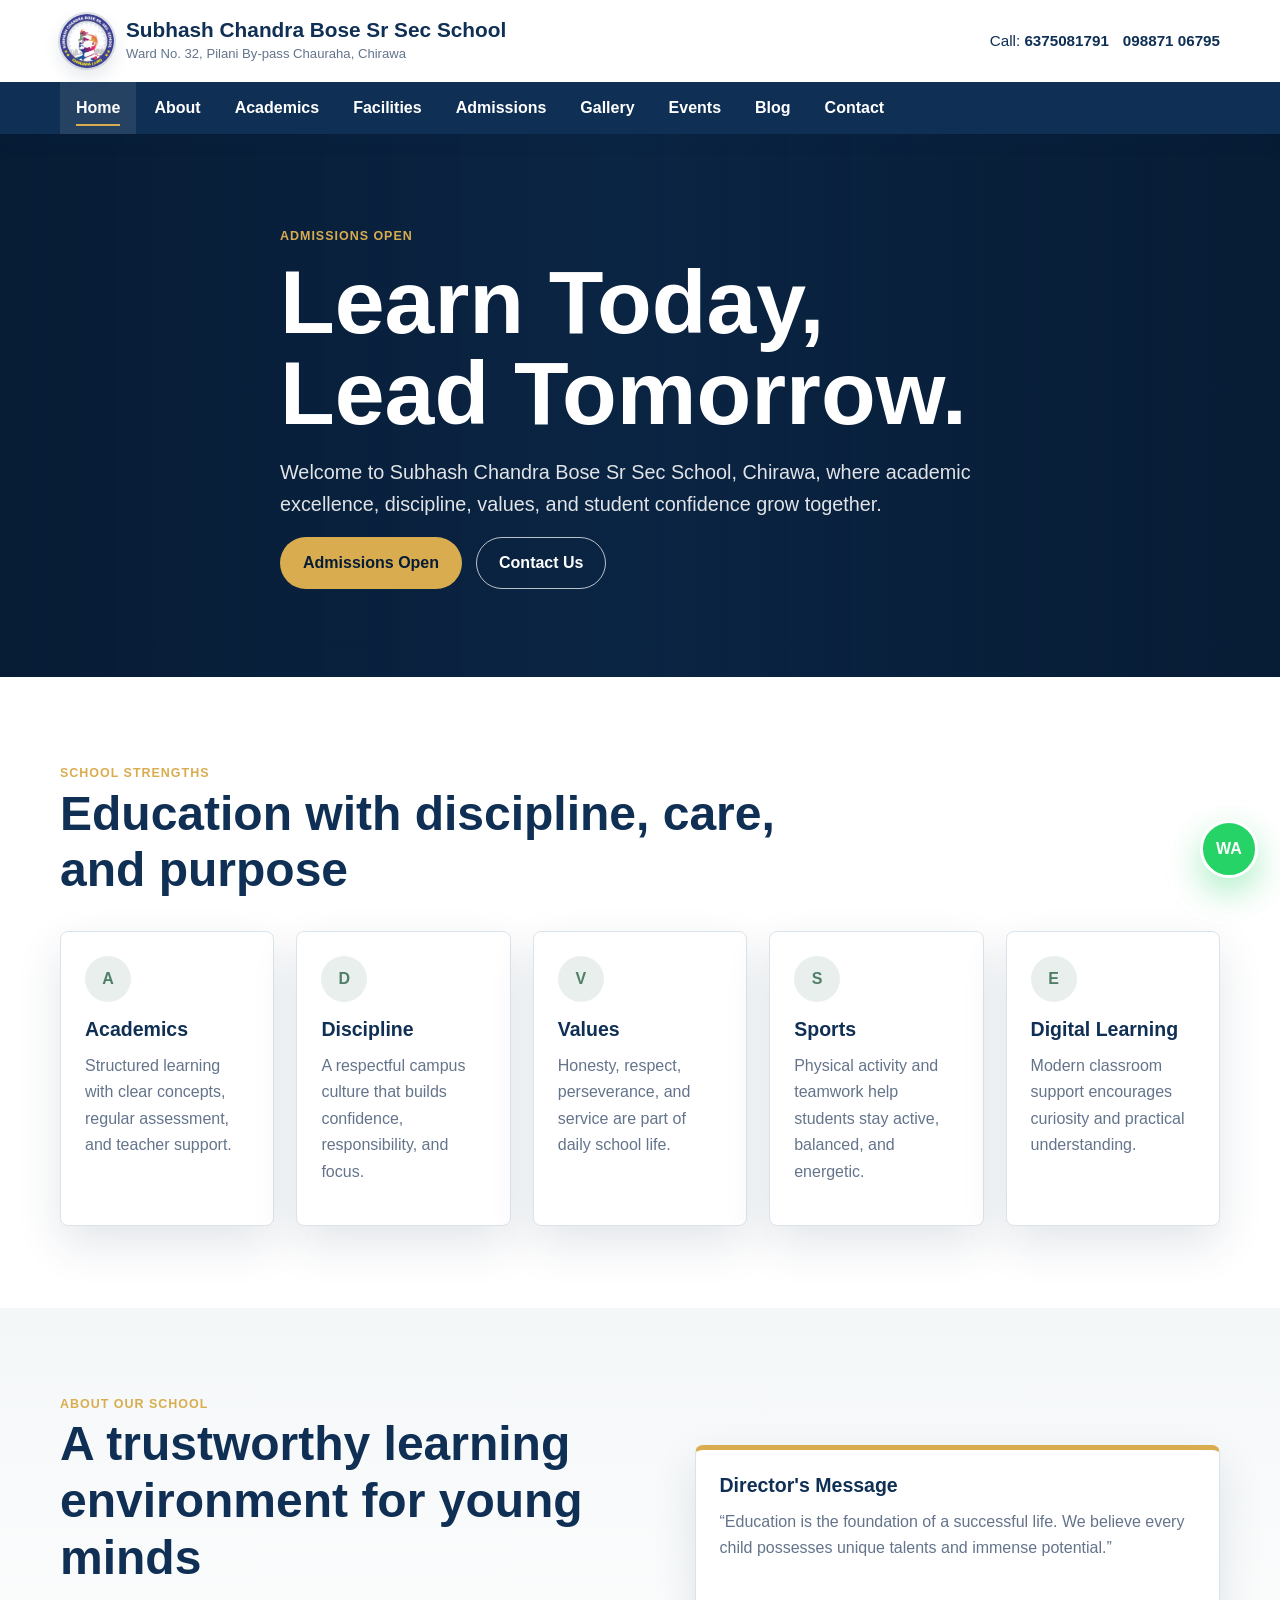
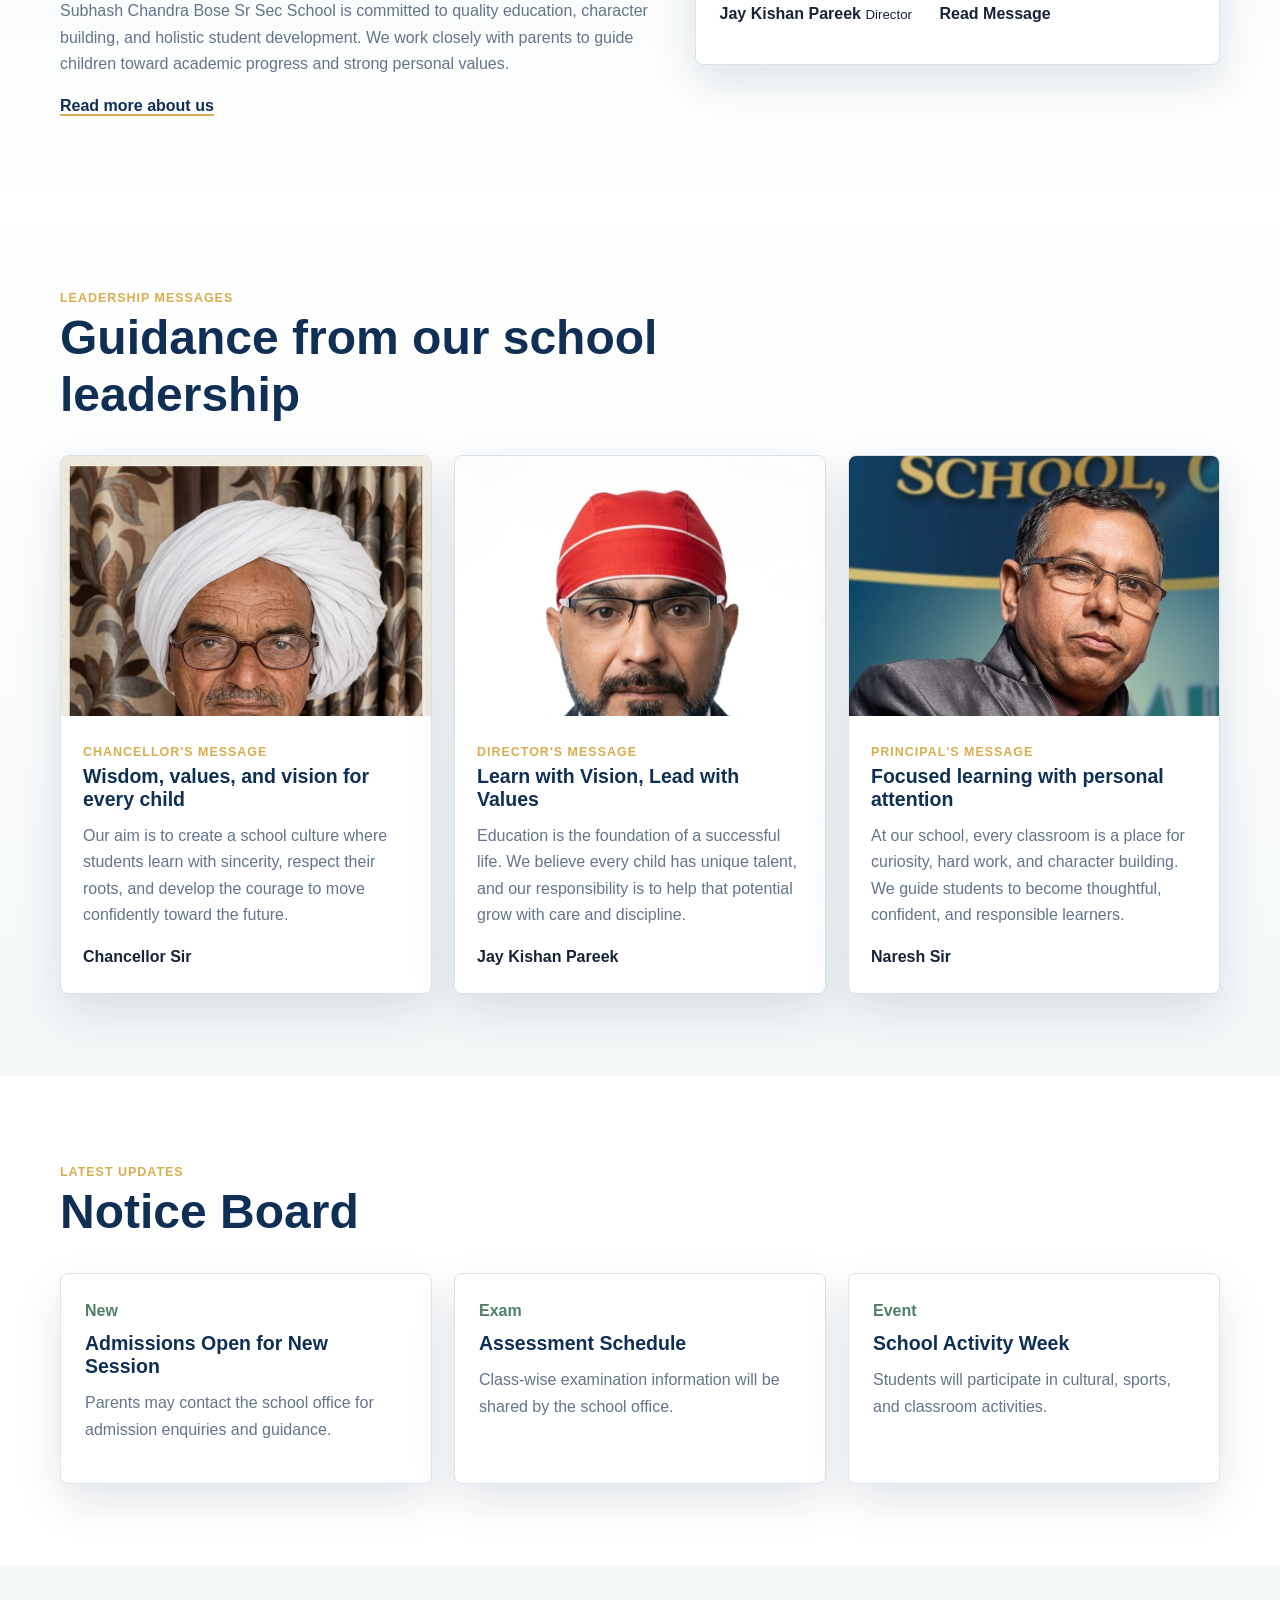
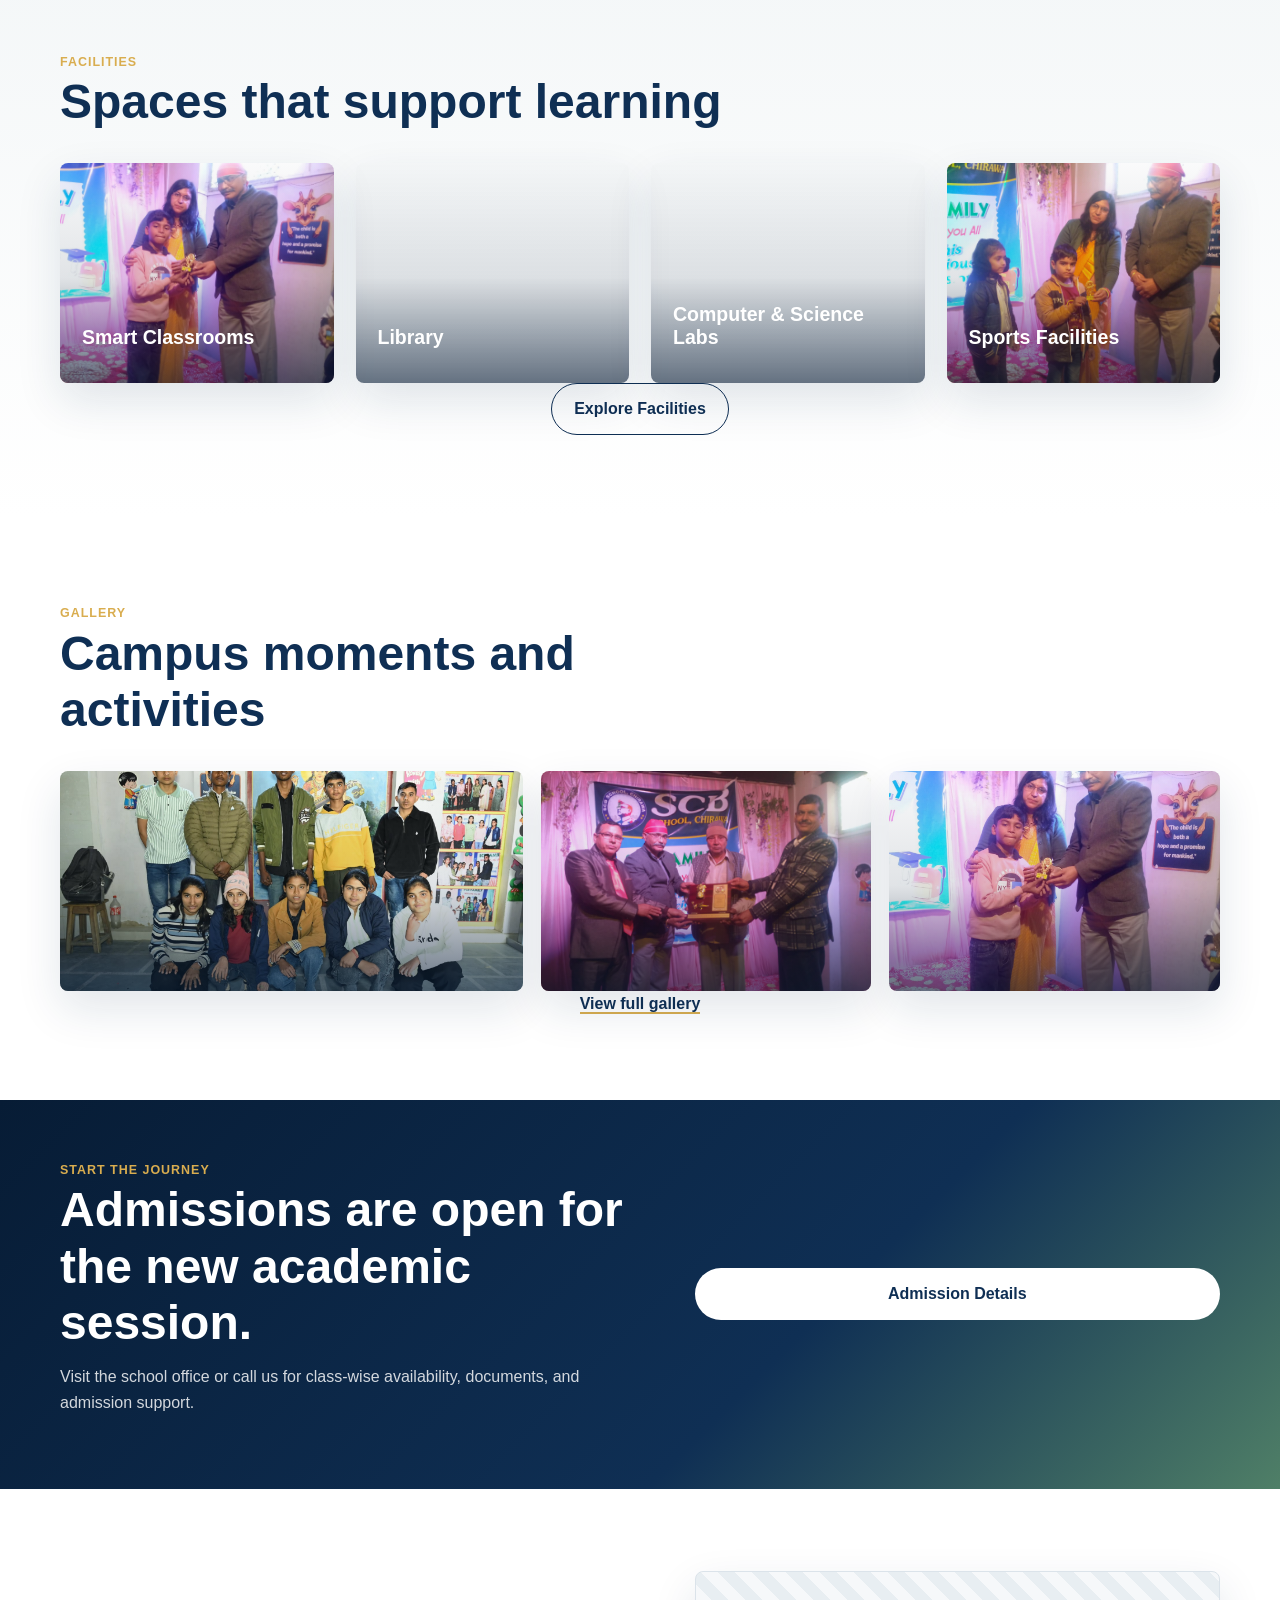
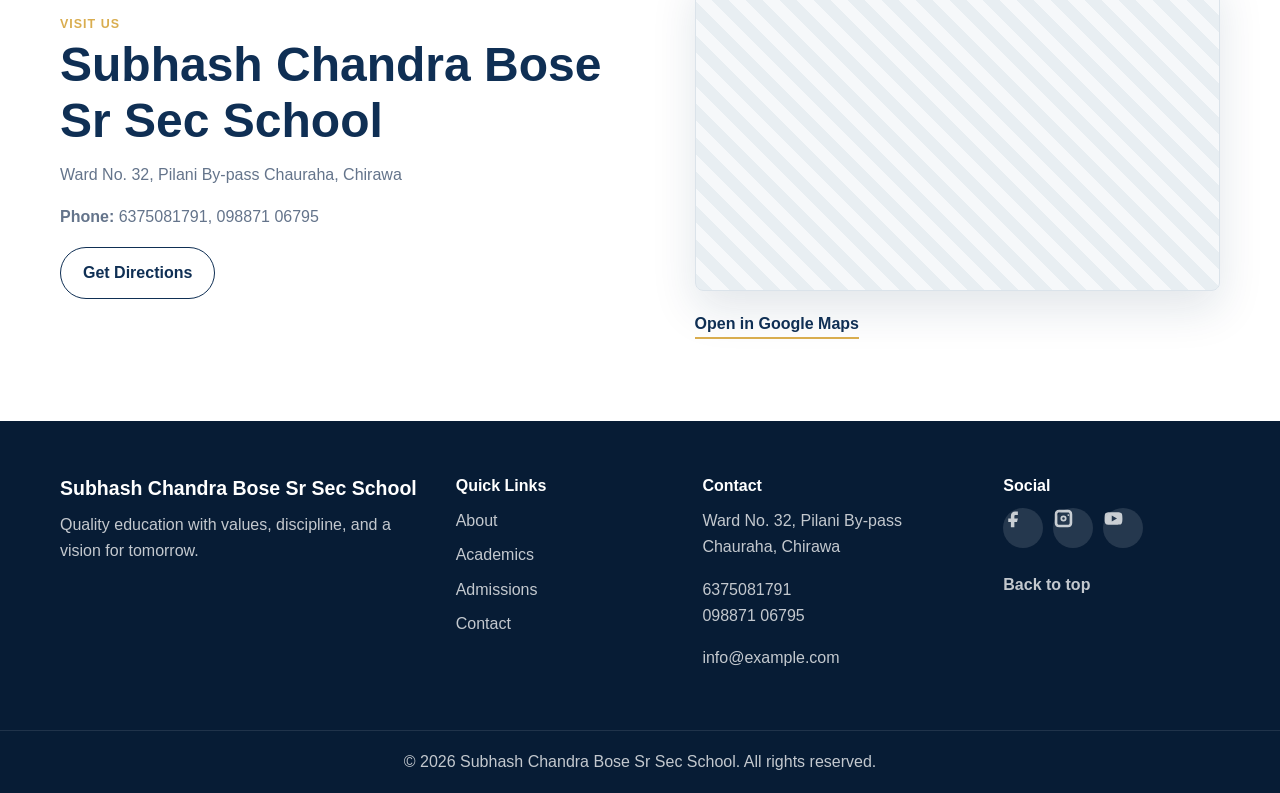
<file: index.html>
<!DOCTYPE html>
<html lang="en">
<head>
  <meta charset="UTF-8">
  <meta name="viewport" content="width=device-width, initial-scale=1.0">
  <title>Subhash Chandra Bose Sr Sec School | Chirawa</title>
  <link rel="stylesheet" href="styles.css">
</head>
<body id="top">
  <header class="site-header">
    <div class="topbar container">
      <a class="brand" href="index.html" aria-label="Subhash Chandra Bose Sr Sec School home">
        <span class="logo-mark">SCB</span>
        <span>
          <strong>Subhash Chandra Bose Sr Sec School</strong>
          <small>Ward No. 32, Pilani By-pass Chauraha, Chirawa</small>
        </span>
      </a>
      <div class="header-contact">
        <span>Call: <strong>6375081791</strong></span>
        <span><strong>098871 06795</strong></span>
      </div>
    </div>
    <nav class="nav-wrap">
      <div class="container nav">
        <a class="active" href="index.html">Home</a>
        <a href="about.html">About</a>
        <a href="academics.html">Academics</a>
        <a href="facilities.html">Facilities</a>
        <a href="admissions.html">Admissions</a>
        <a href="gallery.html">Gallery</a>
        <a href="events.html">Events</a>
        <a href="blog.html">Blog</a>
        <a href="contact.html">Contact</a>
      </div>
    </nav>
  </header>

  <main>
    <section class="hero">
      <div class="hero-art" aria-hidden="true"></div>
      <div class="container hero-content reveal">
        <span class="eyebrow">Admissions Open</span>
        <h1>Learn Today, Lead Tomorrow.</h1>
        <p>Welcome to Subhash Chandra Bose Sr Sec School, Chirawa, where academic excellence, discipline, values, and student confidence grow together.</p>
        <div class="actions">
          <a class="btn primary" href="admissions.html">Admissions Open</a>
          <a class="btn secondary" href="contact.html">Contact Us</a>
        </div>
      </div>
    </section>

    <section class="section">
      <div class="container">
        <div class="section-head">
          <span class="eyebrow">School Strengths</span>
          <h2>Education with discipline, care, and purpose</h2>
        </div>
        <div class="grid cards five">
          <article class="card reveal"><span class="icon">A</span><h3>Academics</h3><p>Structured learning with clear concepts, regular assessment, and teacher support.</p></article>
          <article class="card reveal"><span class="icon">D</span><h3>Discipline</h3><p>A respectful campus culture that builds confidence, responsibility, and focus.</p></article>
          <article class="card reveal"><span class="icon">V</span><h3>Values</h3><p>Honesty, respect, perseverance, and service are part of daily school life.</p></article>
          <article class="card reveal"><span class="icon">S</span><h3>Sports</h3><p>Physical activity and teamwork help students stay active, balanced, and energetic.</p></article>
          <article class="card reveal"><span class="icon">E</span><h3>Digital Learning</h3><p>Modern classroom support encourages curiosity and practical understanding.</p></article>
        </div>
      </div>
    </section>

    <section class="section split-section soft">
      <div class="container split">
        <div class="reveal">
          <span class="eyebrow">About Our School</span>
          <h2>A trustworthy learning environment for young minds</h2>
          <p>Subhash Chandra Bose Sr Sec School is committed to quality education, character building, and holistic student development. We work closely with parents to guide children toward academic progress and strong personal values.</p>
          <a class="text-link" href="about.html">Read more about us</a>
        </div>
        <div class="feature-panel reveal">
          <h3>Director's Message</h3>
          <p>“Education is the foundation of a successful life. We believe every child possesses unique talents and immense potential.”</p>
          <strong>Jay Kishan Pareek</strong>
          <small>Director</small>
          <a class="btn small" href="about.html#director-message">Read Message</a>
        </div>
      </div>
    </section>

    <section class="section leadership-section">
      <div class="container">
        <div class="section-head">
          <span class="eyebrow">Leadership Messages</span>
          <h2>Guidance from our school leadership</h2>
        </div>
        <div class="leadership-grid">
          <article class="leader-card reveal">
            <div class="leader-photo chancellor-photo"></div>
            <div>
              <span class="eyebrow">Chancellor's Message</span>
              <h3>Wisdom, values, and vision for every child</h3>
              <p>Our aim is to create a school culture where students learn with sincerity, respect their roots, and develop the courage to move confidently toward the future.</p>
              <strong>Chancellor Sir</strong>
            </div>
          </article>
          <article class="leader-card reveal">
            <div class="leader-photo director-photo"></div>
            <div>
              <span class="eyebrow">Director's Message</span>
              <h3>Learn with Vision, Lead with Values</h3>
              <p>Education is the foundation of a successful life. We believe every child has unique talent, and our responsibility is to help that potential grow with care and discipline.</p>
              <strong>Jay Kishan Pareek</strong>
            </div>
          </article>
          <article class="leader-card reveal">
            <div class="leader-photo principal-photo"></div>
            <div>
              <span class="eyebrow">Principal's Message</span>
              <h3>Focused learning with personal attention</h3>
              <p>At our school, every classroom is a place for curiosity, hard work, and character building. We guide students to become thoughtful, confident, and responsible learners.</p>
              <strong>Naresh Sir</strong>
            </div>
          </article>
        </div>
      </div>
    </section>

    <section class="section">
      <div class="container">
        <div class="section-head">
          <span class="eyebrow">Latest Updates</span>
          <h2>Notice Board</h2>
        </div>
        <div class="notice-list">
          <article class="notice reveal"><time>New</time><h3>Admissions Open for New Session</h3><p>Parents may contact the school office for admission enquiries and guidance.</p></article>
          <article class="notice reveal"><time>Exam</time><h3>Assessment Schedule</h3><p>Class-wise examination information will be shared by the school office.</p></article>
          <article class="notice reveal"><time>Event</time><h3>School Activity Week</h3><p>Students will participate in cultural, sports, and classroom activities.</p></article>
        </div>
      </div>
    </section>

    <section class="section soft">
      <div class="container">
        <div class="section-head">
          <span class="eyebrow">Facilities</span>
          <h2>Spaces that support learning</h2>
        </div>
        <div class="grid cards four">
          <article class="image-card classroom reveal"><h3>Smart Classrooms</h3></article>
          <article class="image-card library reveal"><h3>Library</h3></article>
          <article class="image-card lab reveal"><h3>Computer & Science Labs</h3></article>
          <article class="image-card sports reveal"><h3>Sports Facilities</h3></article>
        </div>
        <div class="center"><a class="btn secondary" href="facilities.html">Explore Facilities</a></div>
      </div>
    </section>

    <section class="section">
      <div class="container">
        <div class="section-head">
          <span class="eyebrow">Gallery</span>
          <h2>Campus moments and activities</h2>
        </div>
        <div class="gallery-preview">
          <div class="photo campus"></div>
          <div class="photo event"></div>
          <div class="photo classroom"></div>
        </div>
        <div class="center"><a class="text-link" href="gallery.html">View full gallery</a></div>
      </div>
    </section>

    <section class="cta-band">
      <div class="container split">
        <div>
          <span class="eyebrow">Start the Journey</span>
          <h2>Admissions are open for the new academic session.</h2>
          <p>Visit the school office or call us for class-wise availability, documents, and admission support.</p>
        </div>
        <a class="btn primary light" href="admissions.html">Admission Details</a>
      </div>
    </section>

    <section class="section contact-preview">
      <div class="container split">
        <div>
          <span class="eyebrow">Visit Us</span>
          <h2>Subhash Chandra Bose Sr Sec School</h2>
          <p>Ward No. 32, Pilani By-pass Chauraha, Chirawa</p>
          <p><strong>Phone:</strong> 6375081791, 098871 06795</p>
          <a class="btn secondary" href="contact.html">Get Directions</a>
        </div>
        <div>
          <iframe class="map-frame compact" title="Subhash Chandra Bose Sr Sec School location map" src="https://www.google.com/maps?q=Subhash%20Chandra%20Bose%20Sr%20Sec%20School%20Pilani%20By-pass%20Chauraha%20Chirawa&output=embed" loading="lazy"></iframe>
          <a class="text-link map-link" href="https://maps.app.goo.gl/BEwcUUZ1Q6Yx3Rop7" target="_blank" rel="noopener">Open in Google Maps</a>
        </div>
      </div>
    </section>
  </main>

  <a class="whatsapp-float" href="https://wa.me/916375081791?text=Hello%20Subhash%20Chandra%20Bose%20Sr%20Sec%20School%2C%20I%20want%20to%20enquire." target="_blank" rel="noopener" aria-label="Chat on WhatsApp">WA</a>

  <footer class="footer">
    <div class="container footer-grid">
      <div><h3>Subhash Chandra Bose Sr Sec School</h3><p>Quality education with values, discipline, and a vision for tomorrow.</p></div>
      <div><h4>Quick Links</h4><a href="about.html">About</a><a href="academics.html">Academics</a><a href="admissions.html">Admissions</a><a href="contact.html">Contact</a></div>
      <div><h4>Contact</h4><p>Ward No. 32, Pilani By-pass Chauraha, Chirawa</p><p>6375081791<br>098871 06795</p><p>info@example.com</p></div>
      <div><h4>Social</h4><div class="socials footer-icons"><a href="#" aria-label="Facebook"><svg viewBox="0 0 24 24" aria-hidden="true"><path d="M14 8h3V4h-3c-3 0-5 2-5 5v3H6v4h3v6h4v-6h3l1-4h-4V9c0-.6.4-1 1-1z"/></svg></a><a href="#" aria-label="Instagram"><svg viewBox="0 0 24 24" aria-hidden="true"><path d="M7 2h10c3 0 5 2 5 5v10c0 3-2 5-5 5H7c-3 0-5-2-5-5V7c0-3 2-5 5-5zm0 3c-1.3 0-2 .7-2 2v10c0 1.3.7 2 2 2h10c1.3 0 2-.7 2-2V7c0-1.3-.7-2-2-2H7zm5 3.5A3.5 3.5 0 1 1 12 15.5 3.5 3.5 0 0 1 12 8.5zm0 2A1.5 1.5 0 1 0 12 13.5 1.5 1.5 0 0 0 12 10.5zM17.5 7a1 1 0 1 1-1 1 1 1 0 0 1 1-1z"/></svg></a><a href="#" aria-label="YouTube"><svg viewBox="0 0 24 24" aria-hidden="true"><path d="M22 8.5s-.2-1.8-.9-2.5c-.8-.9-1.7-.9-2.1-1C16.1 4.8 12 4.8 12 4.8s-4.1 0-7 .2c-.4.1-1.3.1-2.1 1C2.2 6.7 2 8.5 2 8.5S1.8 10.6 1.8 12 2 15.5 2 15.5s.2 1.8.9 2.5c.8.9 1.9.9 2.4 1 1.7.2 6.7.2 6.7.2s4.1 0 7-.3c.4 0 1.3-.1 2.1-1 .7-.7.9-2.5.9-2.5s.2-2.1.2-3.5-.2-3.4-.2-3.4zM10 15.4V8.6l6 3.4-6 3.4z"/></svg></a></div><a class="back-top" href="#top">Back to top</a></div>
    </div>
    <p class="copyright">© 2026 Subhash Chandra Bose Sr Sec School. All rights reserved.</p>
  </footer>
</body>
</html>
</file>
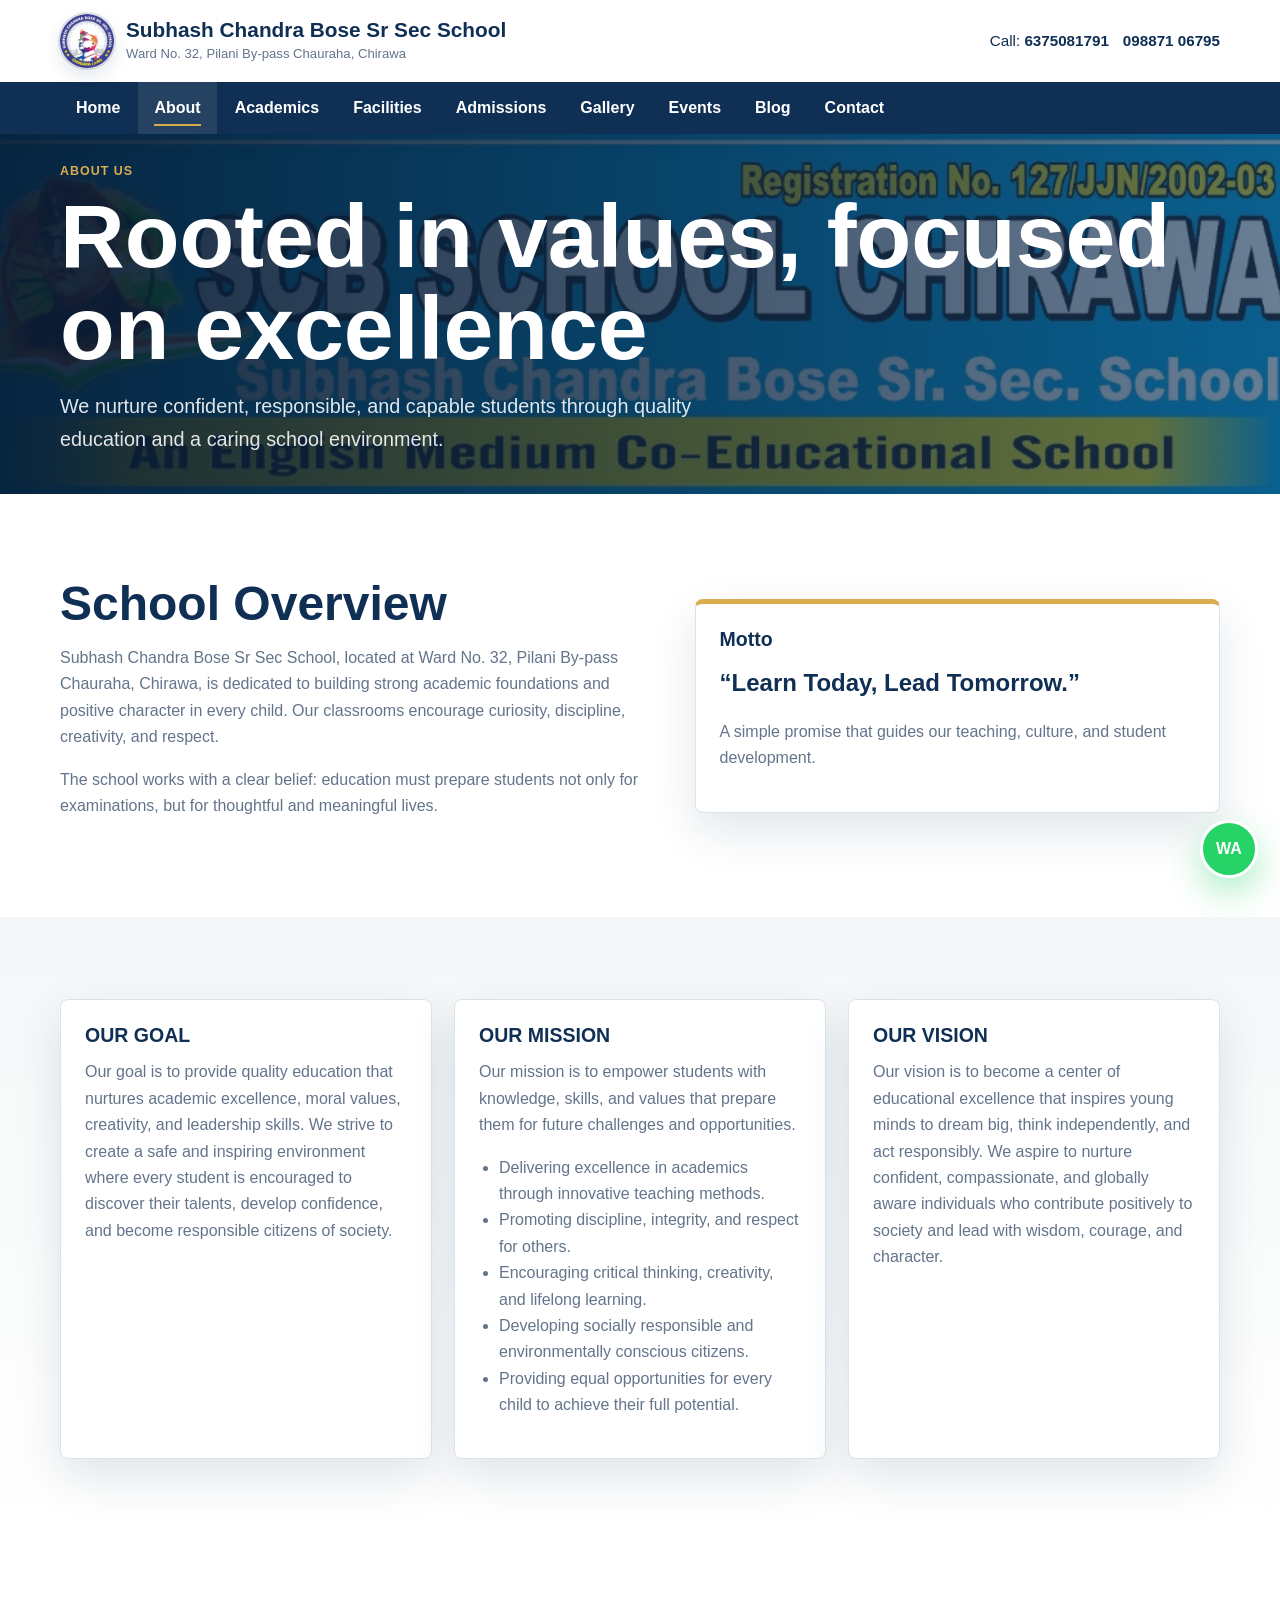
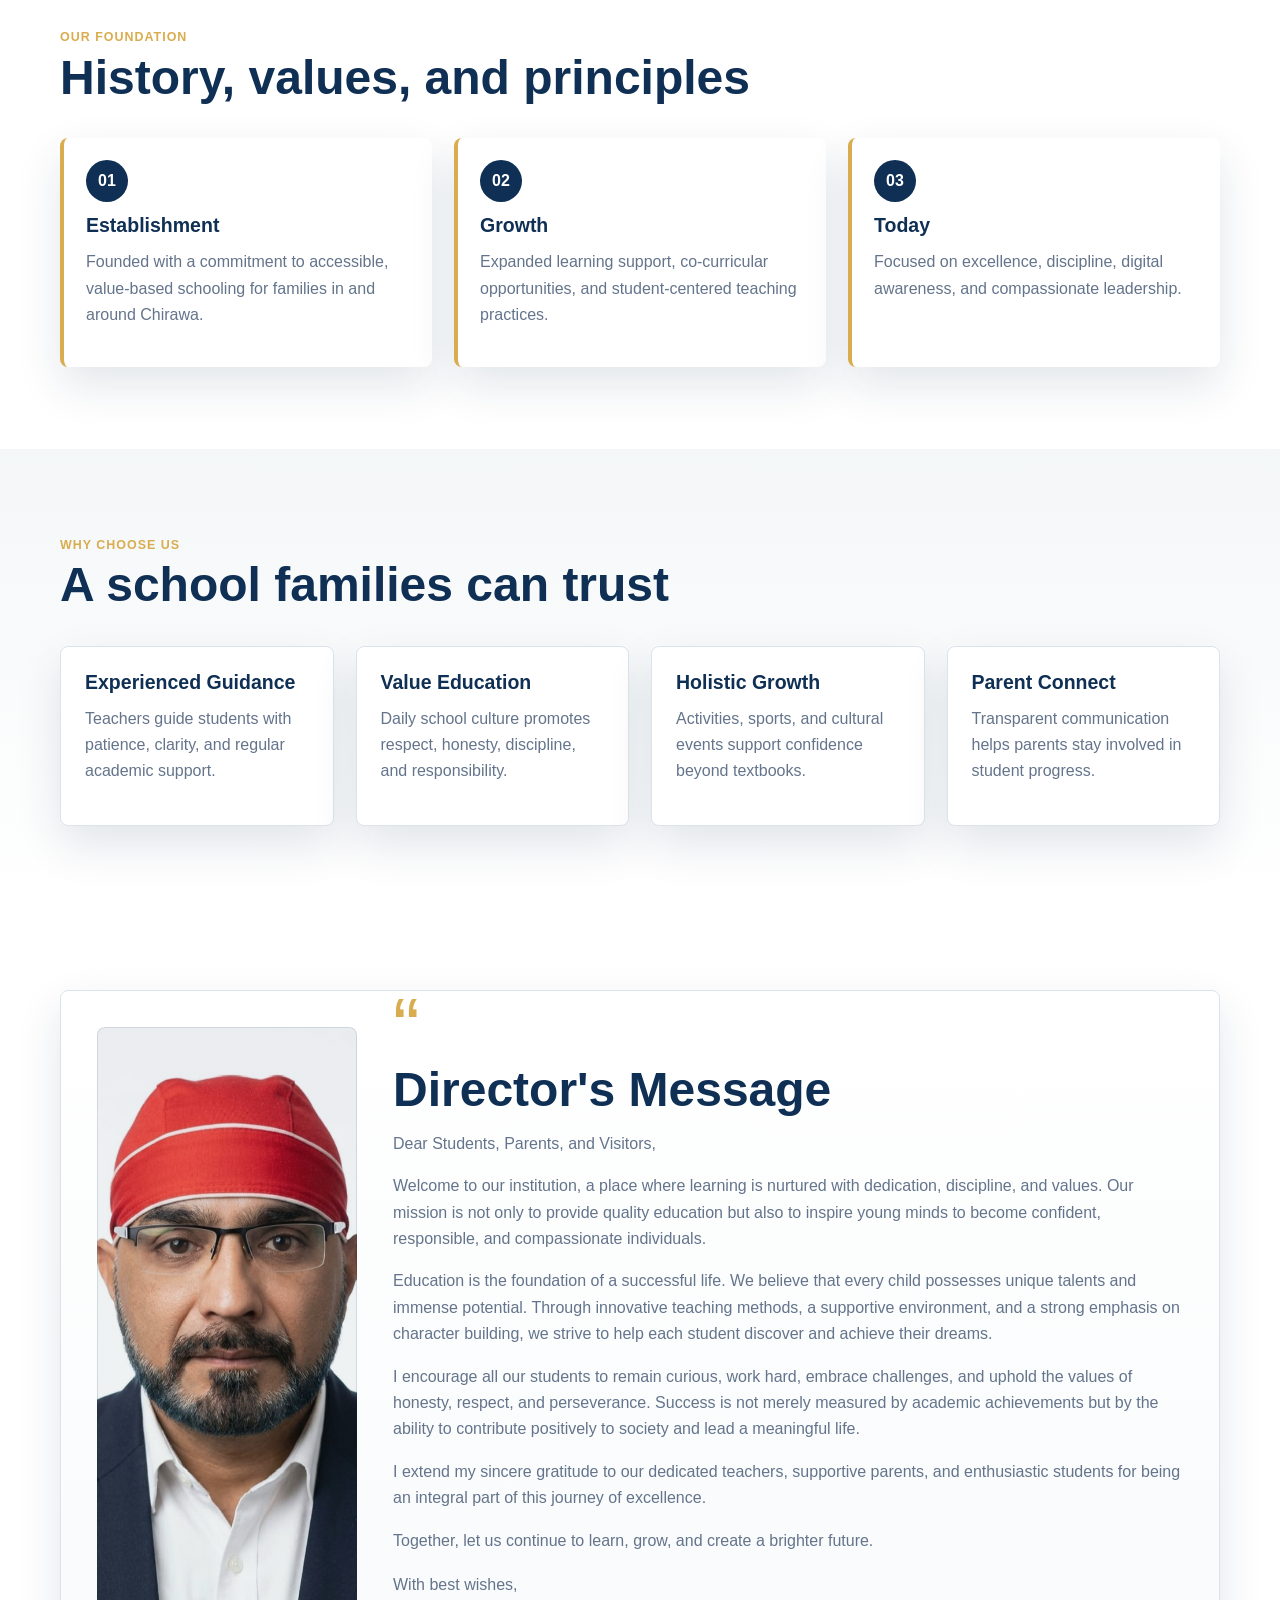
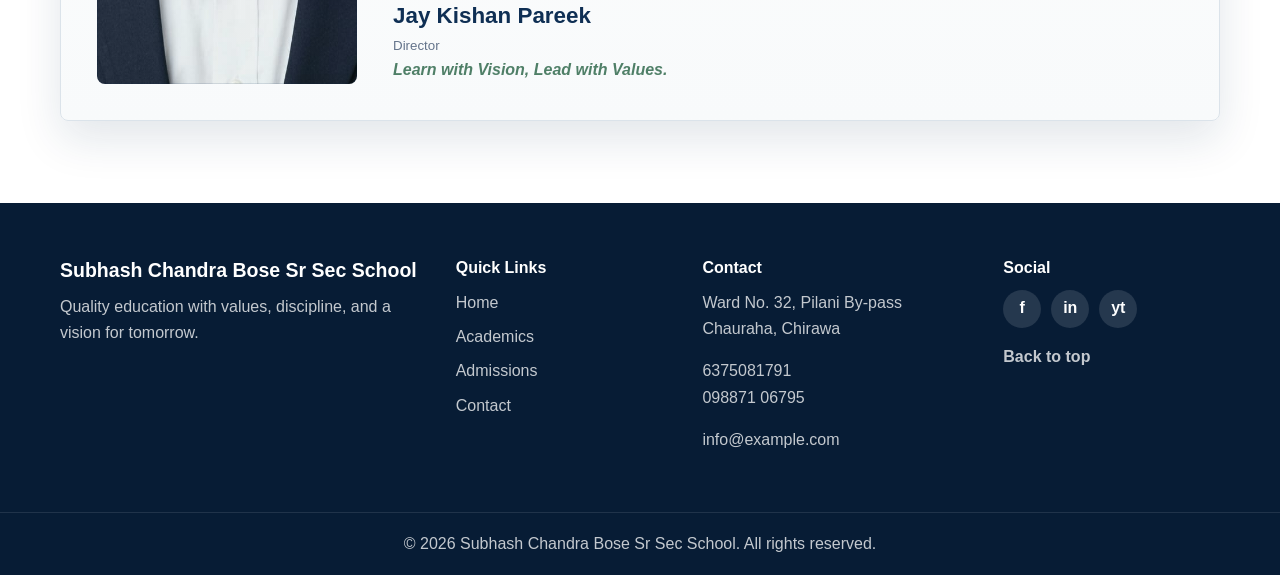
<file: about.html>
<!DOCTYPE html>
<html lang="en">
<head>
  <meta charset="UTF-8">
  <meta name="viewport" content="width=device-width, initial-scale=1.0">
  <title>About Us | Subhash Chandra Bose Sr Sec School</title>
  <link rel="stylesheet" href="styles.css">
</head>
<body id="top">
  <header class="site-header">
    <div class="topbar container"><a class="brand" href="index.html"><span class="logo-mark">SCB</span><span><strong>Subhash Chandra Bose Sr Sec School</strong><small>Ward No. 32, Pilani By-pass Chauraha, Chirawa</small></span></a><div class="header-contact"><span>Call: <strong>6375081791</strong></span><span><strong>098871 06795</strong></span></div></div>
    <nav class="nav-wrap"><div class="container nav"><a href="index.html">Home</a><a class="active" href="about.html">About</a><a href="academics.html">Academics</a><a href="facilities.html">Facilities</a><a href="admissions.html">Admissions</a><a href="gallery.html">Gallery</a><a href="events.html">Events</a><a href="blog.html">Blog</a><a href="contact.html">Contact</a></div></nav>
  </header>
  <main>
    <section class="page-hero about-bg"><div class="container"><span class="eyebrow">About Us</span><h1>Rooted in values, focused on excellence</h1><p>We nurture confident, responsible, and capable students through quality education and a caring school environment.</p></div></section>
    <section class="section">
      <div class="container split">
        <div class="reveal">
          <h2>School Overview</h2>
          <p>Subhash Chandra Bose Sr Sec School, located at Ward No. 32, Pilani By-pass Chauraha, Chirawa, is dedicated to building strong academic foundations and positive character in every child. Our classrooms encourage curiosity, discipline, creativity, and respect.</p>
          <p>The school works with a clear belief: education must prepare students not only for examinations, but for thoughtful and meaningful lives.</p>
        </div>
        <div class="feature-panel reveal"><h3>Motto</h3><p class="motto">“Learn Today, Lead Tomorrow.”</p><p>A simple promise that guides our teaching, culture, and student development.</p></div>
      </div>
    </section>
    <section class="section soft">
      <div class="container">
        <div class="grid cards three">
          <article class="card reveal"><h3>OUR GOAL</h3><p>Our goal is to provide quality education that nurtures academic excellence, moral values, creativity, and leadership skills. We strive to create a safe and inspiring environment where every student is encouraged to discover their talents, develop confidence, and become responsible citizens of society.</p></article>
          <article class="card reveal"><h3>OUR MISSION</h3><p>Our mission is to empower students with knowledge, skills, and values that prepare them for future challenges and opportunities.</p><ul><li>Delivering excellence in academics through innovative teaching methods.</li><li>Promoting discipline, integrity, and respect for others.</li><li>Encouraging critical thinking, creativity, and lifelong learning.</li><li>Developing socially responsible and environmentally conscious citizens.</li><li>Providing equal opportunities for every child to achieve their full potential.</li></ul></article>
          <article class="card reveal"><h3>OUR VISION</h3><p>Our vision is to become a center of educational excellence that inspires young minds to dream big, think independently, and act responsibly. We aspire to nurture confident, compassionate, and globally aware individuals who contribute positively to society and lead with wisdom, courage, and character.</p></article>
        </div>
      </div>
    </section>
    <section class="section">
      <div class="container">
        <div class="section-head"><span class="eyebrow">Our Foundation</span><h2>History, values, and principles</h2></div>
        <div class="timeline">
          <article><span>01</span><h3>Establishment</h3><p>Founded with a commitment to accessible, value-based schooling for families in and around Chirawa.</p></article>
          <article><span>02</span><h3>Growth</h3><p>Expanded learning support, co-curricular opportunities, and student-centered teaching practices.</p></article>
          <article><span>03</span><h3>Today</h3><p>Focused on excellence, discipline, digital awareness, and compassionate leadership.</p></article>
        </div>
      </div>
    </section>
    <section class="section soft">
      <div class="container">
        <div class="section-head"><span class="eyebrow">Why Choose Us</span><h2>A school families can trust</h2></div>
        <div class="grid cards four">
          <article class="card reveal"><h3>Experienced Guidance</h3><p>Teachers guide students with patience, clarity, and regular academic support.</p></article>
          <article class="card reveal"><h3>Value Education</h3><p>Daily school culture promotes respect, honesty, discipline, and responsibility.</p></article>
          <article class="card reveal"><h3>Holistic Growth</h3><p>Activities, sports, and cultural events support confidence beyond textbooks.</p></article>
          <article class="card reveal"><h3>Parent Connect</h3><p>Transparent communication helps parents stay involved in student progress.</p></article>
        </div>
      </div>
    </section>
    <section class="section director" id="director-message">
      <div class="container director-card">
        <div class="portrait">Portrait</div>
        <div>
          <span class="quote-mark">“</span>
          <h2>Director's Message</h2>
          <p>Dear Students, Parents, and Visitors,</p>
          <p>Welcome to our institution, a place where learning is nurtured with dedication, discipline, and values. Our mission is not only to provide quality education but also to inspire young minds to become confident, responsible, and compassionate individuals.</p>
          <p>Education is the foundation of a successful life. We believe that every child possesses unique talents and immense potential. Through innovative teaching methods, a supportive environment, and a strong emphasis on character building, we strive to help each student discover and achieve their dreams.</p>
          <p>I encourage all our students to remain curious, work hard, embrace challenges, and uphold the values of honesty, respect, and perseverance. Success is not merely measured by academic achievements but by the ability to contribute positively to society and lead a meaningful life.</p>
          <p>I extend my sincere gratitude to our dedicated teachers, supportive parents, and enthusiastic students for being an integral part of this journey of excellence.</p>
          <p>Together, let us continue to learn, grow, and create a brighter future.</p>
          <div class="signature"><span>With best wishes,</span><strong>Jay Kishan Pareek</strong><small>Director</small><em>Learn with Vision, Lead with Values.</em></div>
        </div>
      </div>
    </section>
  </main>
  <a class="whatsapp-float" href="https://wa.me/916375081791?text=Hello%20Subhash%20Chandra%20Bose%20Sr%20Sec%20School%2C%20I%20want%20to%20enquire." target="_blank" rel="noopener" aria-label="Chat on WhatsApp">WA</a>
  <footer class="footer"><div class="container footer-grid"><div><h3>Subhash Chandra Bose Sr Sec School</h3><p>Quality education with values, discipline, and a vision for tomorrow.</p></div><div><h4>Quick Links</h4><a href="index.html">Home</a><a href="academics.html">Academics</a><a href="admissions.html">Admissions</a><a href="contact.html">Contact</a></div><div><h4>Contact</h4><p>Ward No. 32, Pilani By-pass Chauraha, Chirawa</p><p>6375081791<br>098871 06795</p><p>info@example.com</p></div><div><h4>Social</h4><div class="socials"><span>f</span><span>in</span><span>yt</span></div><a class="back-top" href="#top">Back to top</a></div></div><p class="copyright">© 2026 Subhash Chandra Bose Sr Sec School. All rights reserved.</p></footer>
</body>
</html>
</file>
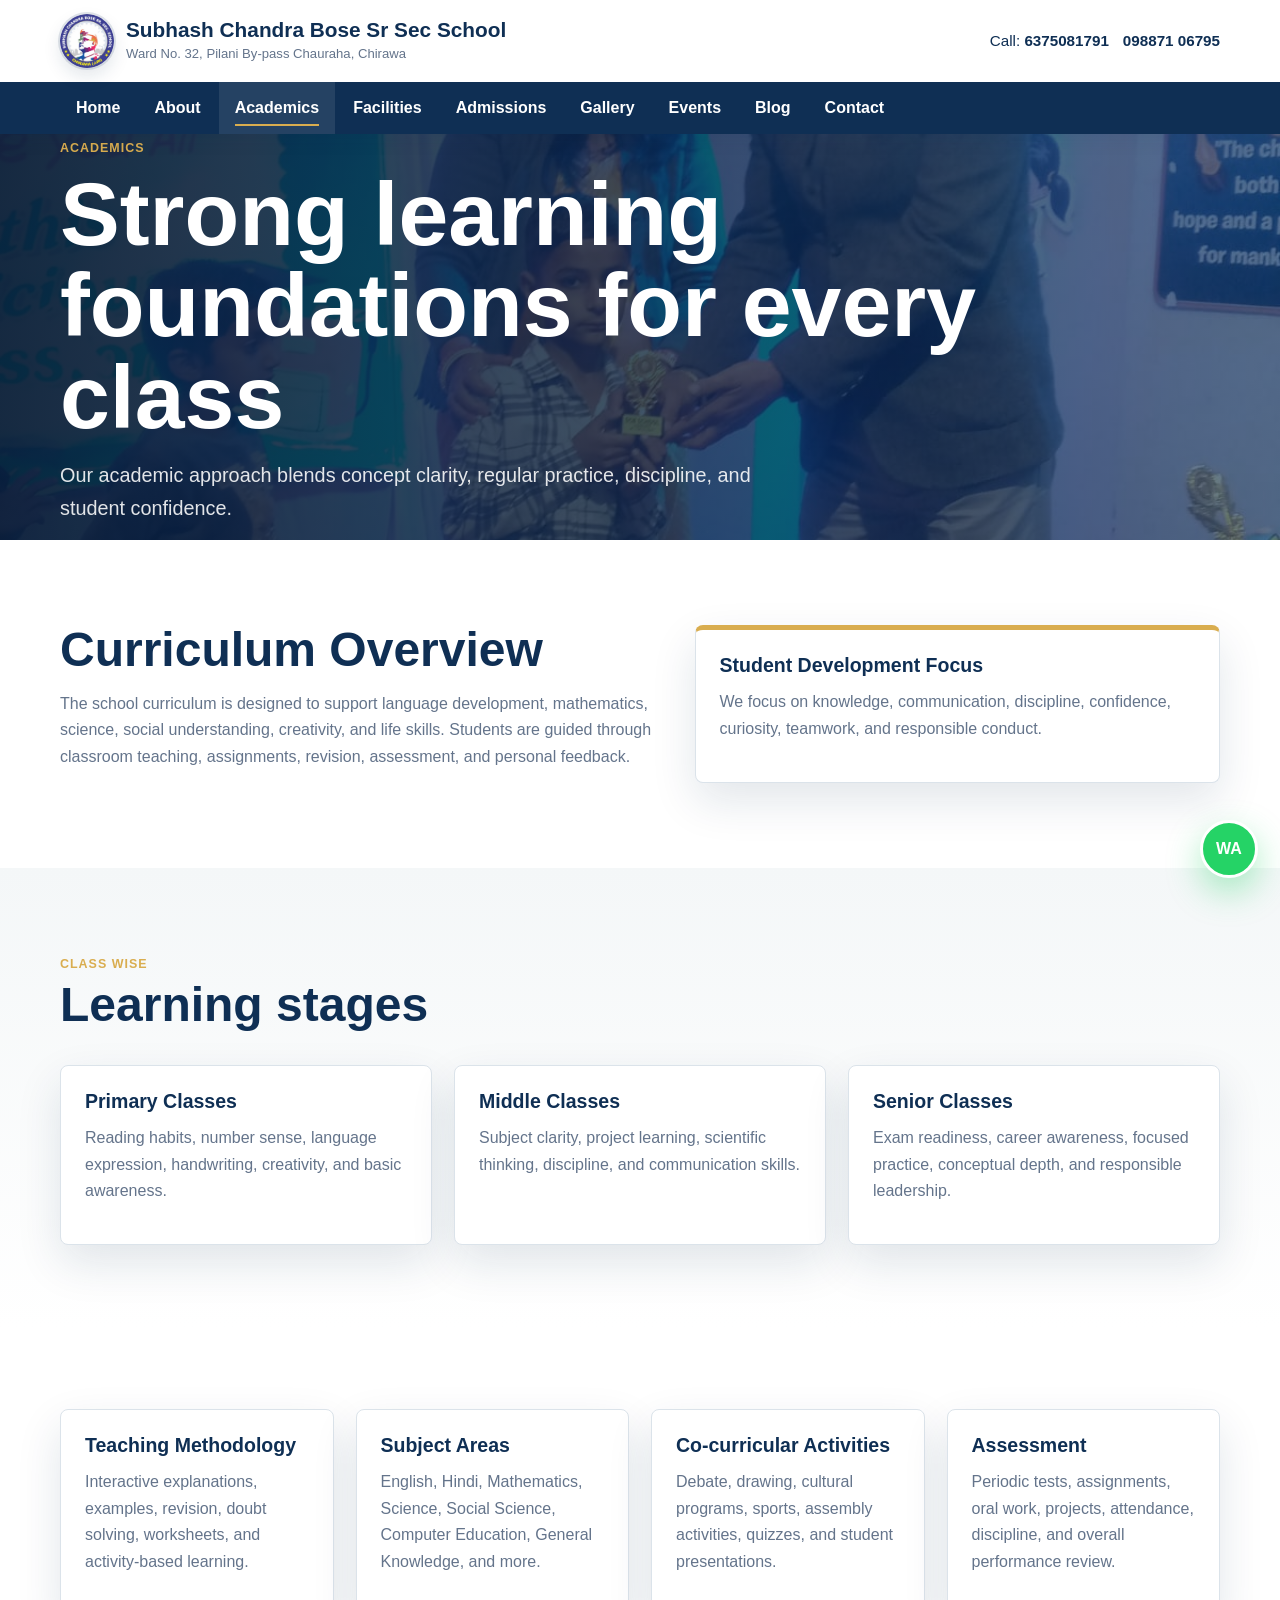
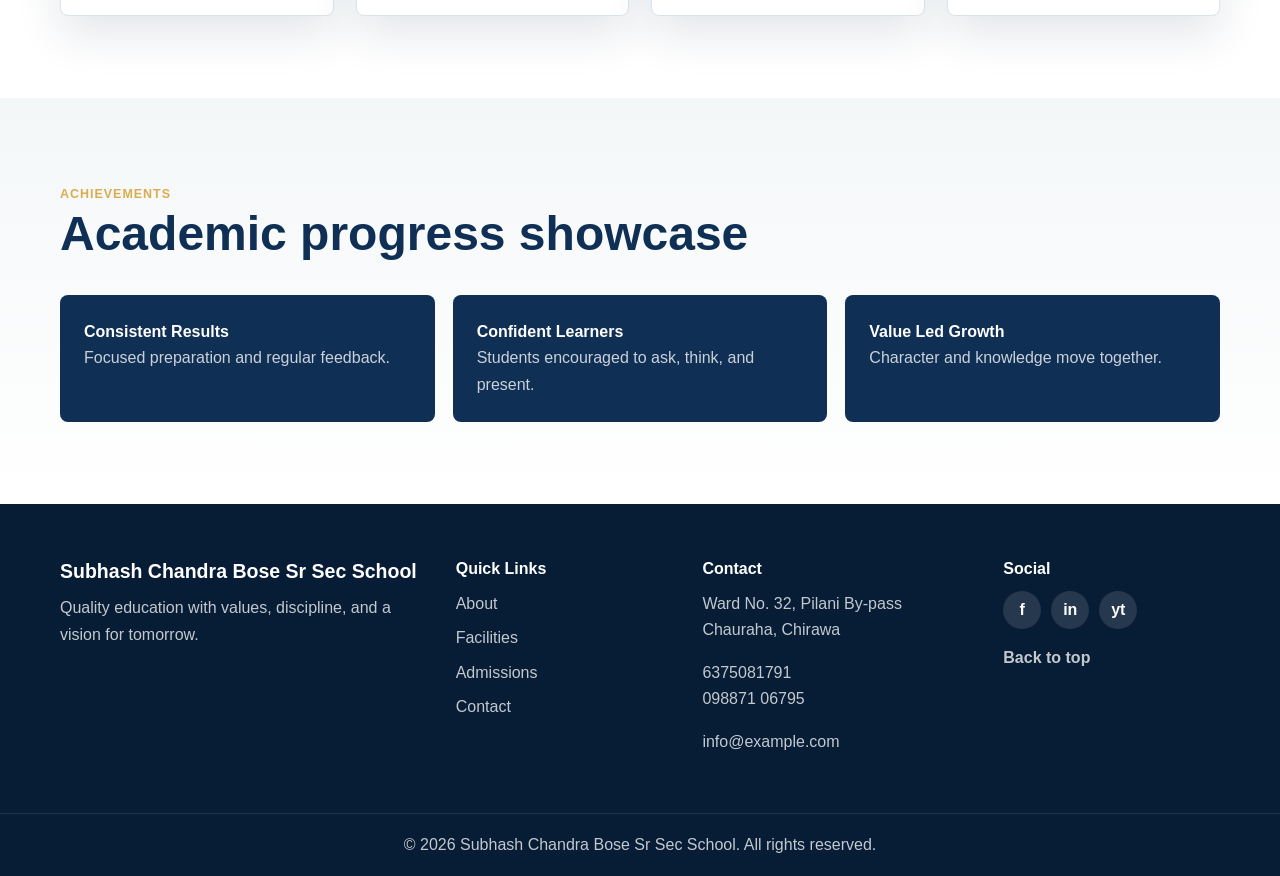
<file: academics.html>
<!DOCTYPE html>
<html lang="en">
<head><meta charset="UTF-8"><meta name="viewport" content="width=device-width, initial-scale=1.0"><title>Academics | Subhash Chandra Bose Sr Sec School</title><link rel="stylesheet" href="styles.css"></head>
<body id="top">
  <header class="site-header"><div class="topbar container"><a class="brand" href="index.html"><span class="logo-mark">SCB</span><span><strong>Subhash Chandra Bose Sr Sec School</strong><small>Ward No. 32, Pilani By-pass Chauraha, Chirawa</small></span></a><div class="header-contact"><span>Call: <strong>6375081791</strong></span><span><strong>098871 06795</strong></span></div></div><nav class="nav-wrap"><div class="container nav"><a href="index.html">Home</a><a href="about.html">About</a><a class="active" href="academics.html">Academics</a><a href="facilities.html">Facilities</a><a href="admissions.html">Admissions</a><a href="gallery.html">Gallery</a><a href="events.html">Events</a><a href="blog.html">Blog</a><a href="contact.html">Contact</a></div></nav></header>
  <main>
    <section class="page-hero academics-bg"><div class="container"><span class="eyebrow">Academics</span><h1>Strong learning foundations for every class</h1><p>Our academic approach blends concept clarity, regular practice, discipline, and student confidence.</p></div></section>
    <section class="section"><div class="container split"><div><h2>Curriculum Overview</h2><p>The school curriculum is designed to support language development, mathematics, science, social understanding, creativity, and life skills. Students are guided through classroom teaching, assignments, revision, assessment, and personal feedback.</p></div><div class="feature-panel"><h3>Student Development Focus</h3><p>We focus on knowledge, communication, discipline, confidence, curiosity, teamwork, and responsible conduct.</p></div></div></section>
    <section class="section soft"><div class="container"><div class="section-head"><span class="eyebrow">Class Wise</span><h2>Learning stages</h2></div><div class="grid cards three"><article class="card"><h3>Primary Classes</h3><p>Reading habits, number sense, language expression, handwriting, creativity, and basic awareness.</p></article><article class="card"><h3>Middle Classes</h3><p>Subject clarity, project learning, scientific thinking, discipline, and communication skills.</p></article><article class="card"><h3>Senior Classes</h3><p>Exam readiness, career awareness, focused practice, conceptual depth, and responsible leadership.</p></article></div></div></section>
    <section class="section"><div class="container"><div class="grid cards four"><article class="card"><h3>Teaching Methodology</h3><p>Interactive explanations, examples, revision, doubt solving, worksheets, and activity-based learning.</p></article><article class="card"><h3>Subject Areas</h3><p>English, Hindi, Mathematics, Science, Social Science, Computer Education, General Knowledge, and more.</p></article><article class="card"><h3>Co-curricular Activities</h3><p>Debate, drawing, cultural programs, sports, assembly activities, quizzes, and student presentations.</p></article><article class="card"><h3>Assessment</h3><p>Periodic tests, assignments, oral work, projects, attendance, discipline, and overall performance review.</p></article></div></div></section>
    <section class="section soft"><div class="container"><div class="section-head"><span class="eyebrow">Achievements</span><h2>Academic progress showcase</h2></div><div class="achievement-row"><div><strong>Consistent Results</strong><span>Focused preparation and regular feedback.</span></div><div><strong>Confident Learners</strong><span>Students encouraged to ask, think, and present.</span></div><div><strong>Value Led Growth</strong><span>Character and knowledge move together.</span></div></div></div></section>
  </main>
  <a class="whatsapp-float" href="https://wa.me/916375081791?text=Hello%20Subhash%20Chandra%20Bose%20Sr%20Sec%20School%2C%20I%20want%20to%20enquire." target="_blank" rel="noopener" aria-label="Chat on WhatsApp">WA</a>
  <footer class="footer"><div class="container footer-grid"><div><h3>Subhash Chandra Bose Sr Sec School</h3><p>Quality education with values, discipline, and a vision for tomorrow.</p></div><div><h4>Quick Links</h4><a href="about.html">About</a><a href="facilities.html">Facilities</a><a href="admissions.html">Admissions</a><a href="contact.html">Contact</a></div><div><h4>Contact</h4><p>Ward No. 32, Pilani By-pass Chauraha, Chirawa</p><p>6375081791<br>098871 06795</p><p>info@example.com</p></div><div><h4>Social</h4><div class="socials"><span>f</span><span>in</span><span>yt</span></div><a class="back-top" href="#top">Back to top</a></div></div><p class="copyright">© 2026 Subhash Chandra Bose Sr Sec School. All rights reserved.</p></footer>
</body></html>
</file>
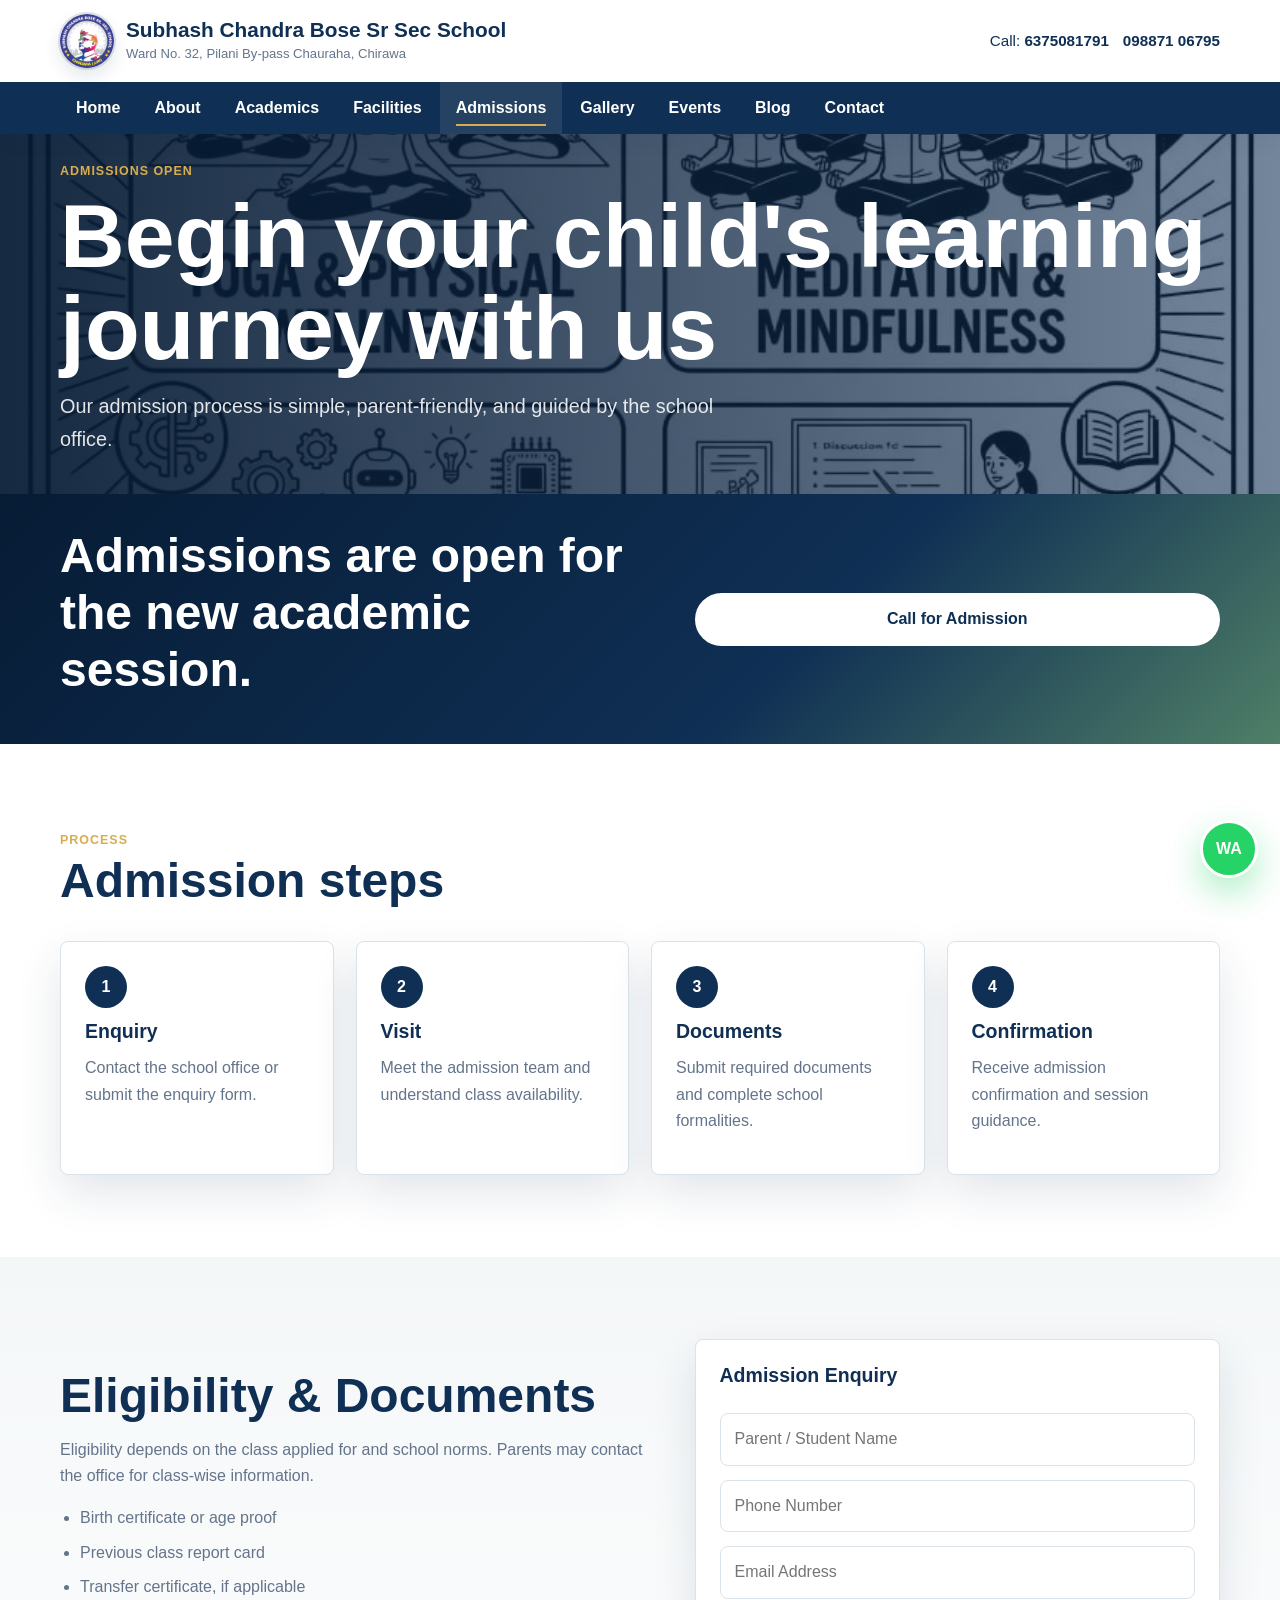
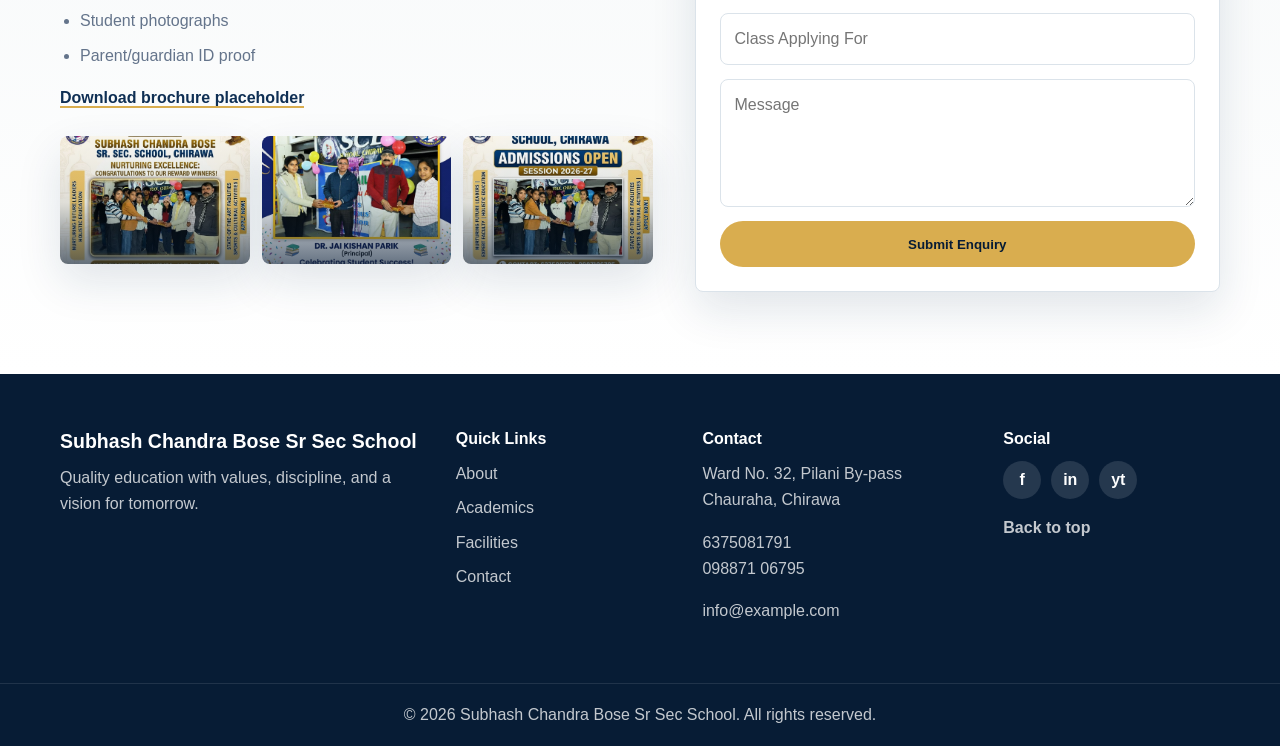
<file: admissions.html>
<!DOCTYPE html>
<html lang="en">
<head><meta charset="UTF-8"><meta name="viewport" content="width=device-width, initial-scale=1.0"><title>Admissions | Subhash Chandra Bose Sr Sec School</title><link rel="stylesheet" href="styles.css"></head>
<body id="top">
  <header class="site-header"><div class="topbar container"><a class="brand" href="index.html"><span class="logo-mark">SCB</span><span><strong>Subhash Chandra Bose Sr Sec School</strong><small>Ward No. 32, Pilani By-pass Chauraha, Chirawa</small></span></a><div class="header-contact"><span>Call: <strong>6375081791</strong></span><span><strong>098871 06795</strong></span></div></div><nav class="nav-wrap"><div class="container nav"><a href="index.html">Home</a><a href="about.html">About</a><a href="academics.html">Academics</a><a href="facilities.html">Facilities</a><a class="active" href="admissions.html">Admissions</a><a href="gallery.html">Gallery</a><a href="events.html">Events</a><a href="blog.html">Blog</a><a href="contact.html">Contact</a></div></nav></header>
  <main>
    <section class="page-hero admissions-bg"><div class="container"><span class="eyebrow">Admissions Open</span><h1>Begin your child's learning journey with us</h1><p>Our admission process is simple, parent-friendly, and guided by the school office.</p></div></section>
    <section class="cta-band slim"><div class="container split"><h2>Admissions are open for the new academic session.</h2><a class="btn primary light" href="tel:6375081791">Call for Admission</a></div></section>
    <section class="section"><div class="container"><div class="section-head"><span class="eyebrow">Process</span><h2>Admission steps</h2></div><div class="steps"><article><span>1</span><h3>Enquiry</h3><p>Contact the school office or submit the enquiry form.</p></article><article><span>2</span><h3>Visit</h3><p>Meet the admission team and understand class availability.</p></article><article><span>3</span><h3>Documents</h3><p>Submit required documents and complete school formalities.</p></article><article><span>4</span><h3>Confirmation</h3><p>Receive admission confirmation and session guidance.</p></article></div></div></section>
    <section class="section soft"><div class="container split"><div><h2>Eligibility & Documents</h2><p>Eligibility depends on the class applied for and school norms. Parents may contact the office for class-wise information.</p><ul class="check-list"><li>Birth certificate or age proof</li><li>Previous class report card</li><li>Transfer certificate, if applicable</li><li>Student photographs</li><li>Parent/guardian ID proof</li></ul><a class="text-link" href="#">Download brochure placeholder</a><div class="admission-strip"><div class="photo admission-one"></div><div class="photo admission-two"></div><div class="photo admission-three"></div></div></div><form class="form-card"><h3>Admission Enquiry</h3><input type="text" placeholder="Parent / Student Name"><input type="tel" placeholder="Phone Number"><input type="email" placeholder="Email Address"><input type="text" placeholder="Class Applying For"><textarea placeholder="Message"></textarea><button class="btn primary" type="submit">Submit Enquiry</button></form></div></section>
  </main>
  <a class="whatsapp-float" href="https://wa.me/916375081791?text=Hello%20Subhash%20Chandra%20Bose%20Sr%20Sec%20School%2C%20I%20want%20to%20enquire." target="_blank" rel="noopener" aria-label="Chat on WhatsApp">WA</a>
  <footer class="footer"><div class="container footer-grid"><div><h3>Subhash Chandra Bose Sr Sec School</h3><p>Quality education with values, discipline, and a vision for tomorrow.</p></div><div><h4>Quick Links</h4><a href="about.html">About</a><a href="academics.html">Academics</a><a href="facilities.html">Facilities</a><a href="contact.html">Contact</a></div><div><h4>Contact</h4><p>Ward No. 32, Pilani By-pass Chauraha, Chirawa</p><p>6375081791<br>098871 06795</p><p>info@example.com</p></div><div><h4>Social</h4><div class="socials"><span>f</span><span>in</span><span>yt</span></div><a class="back-top" href="#top">Back to top</a></div></div><p class="copyright">© 2026 Subhash Chandra Bose Sr Sec School. All rights reserved.</p></footer>
</body></html>
</file>
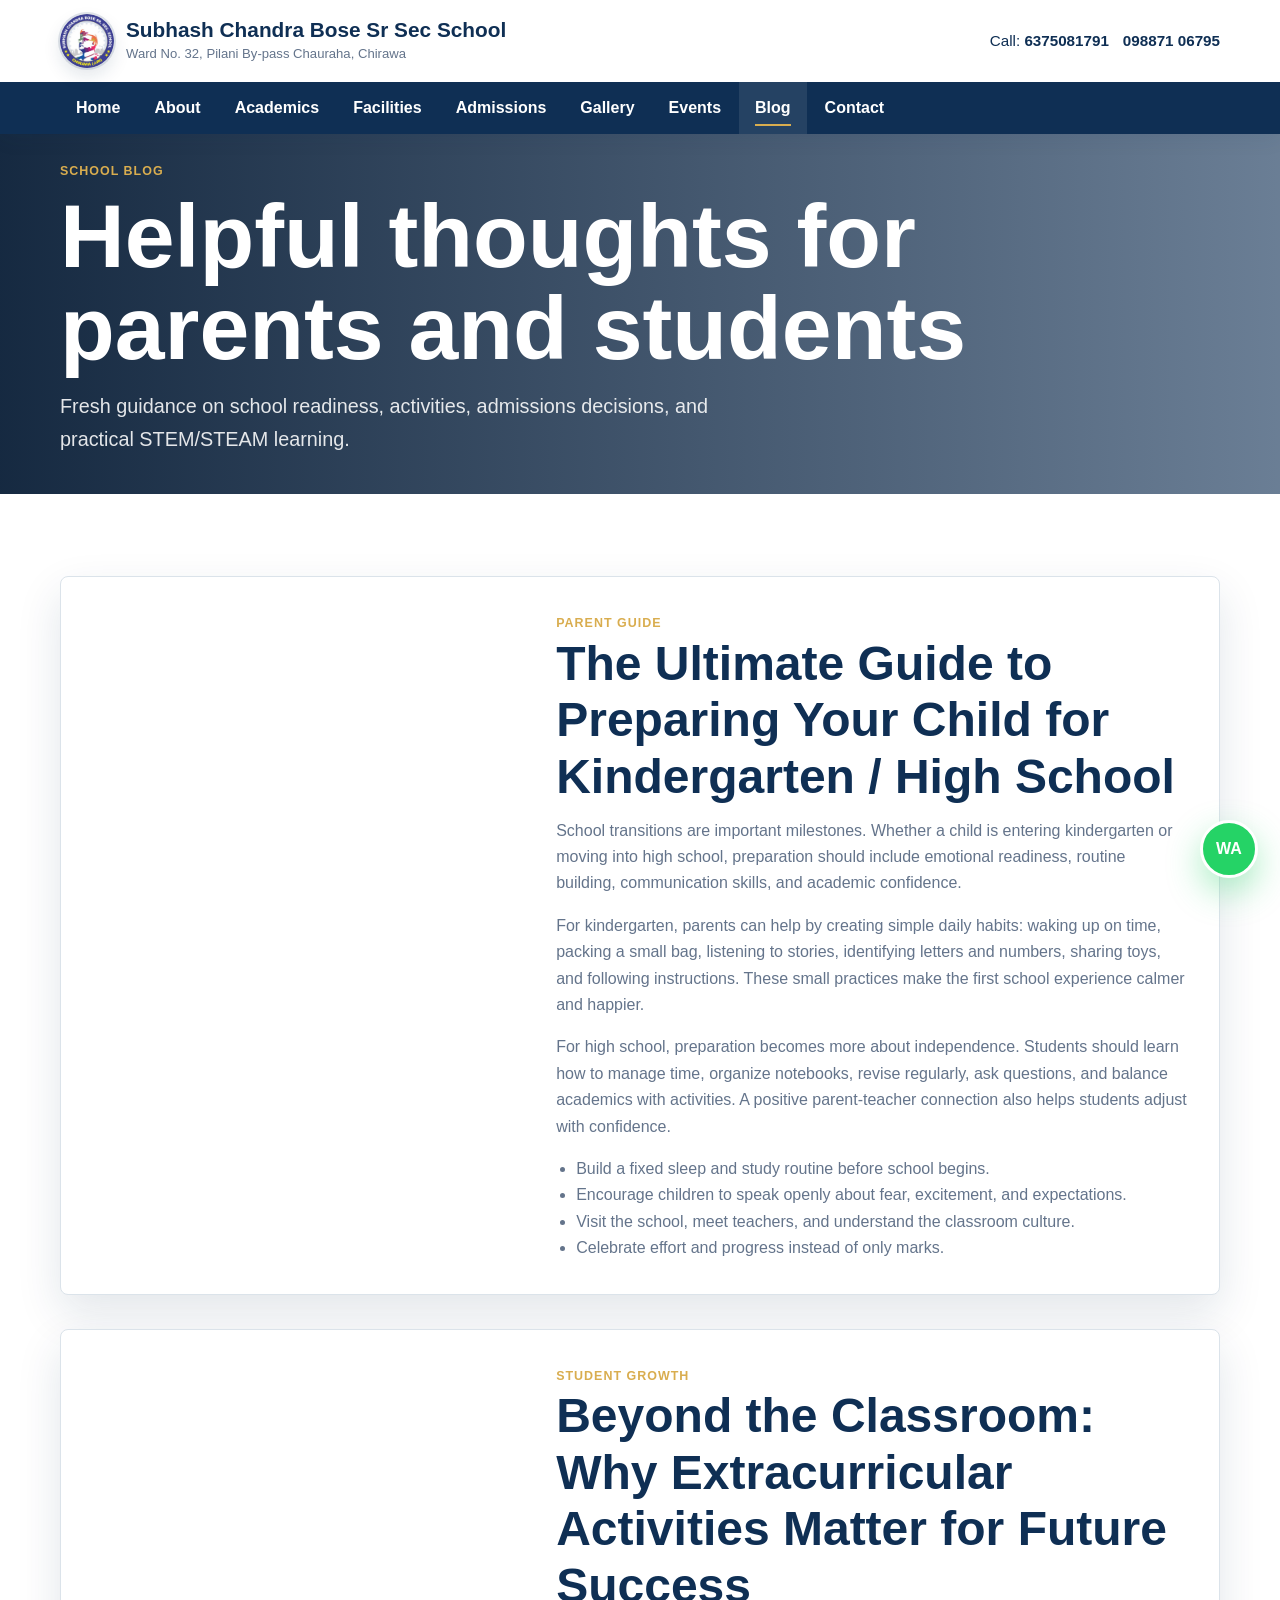
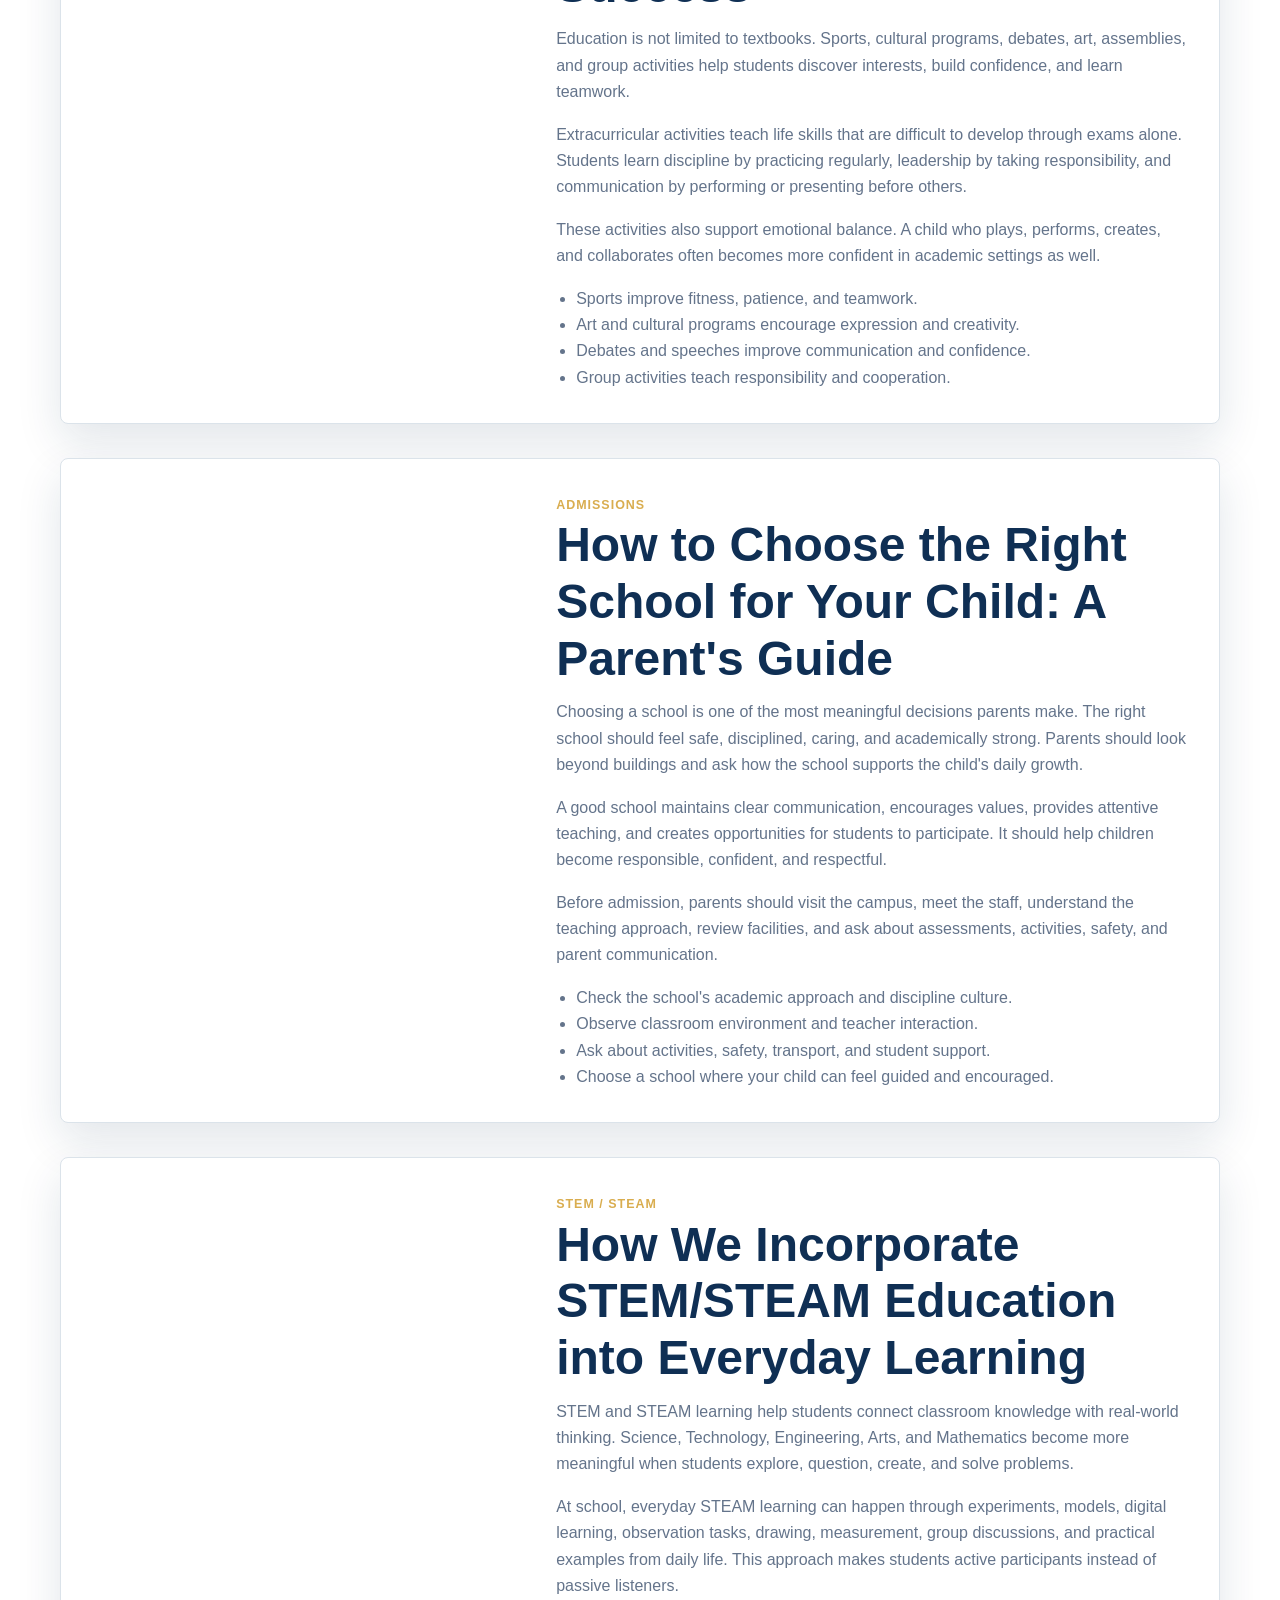
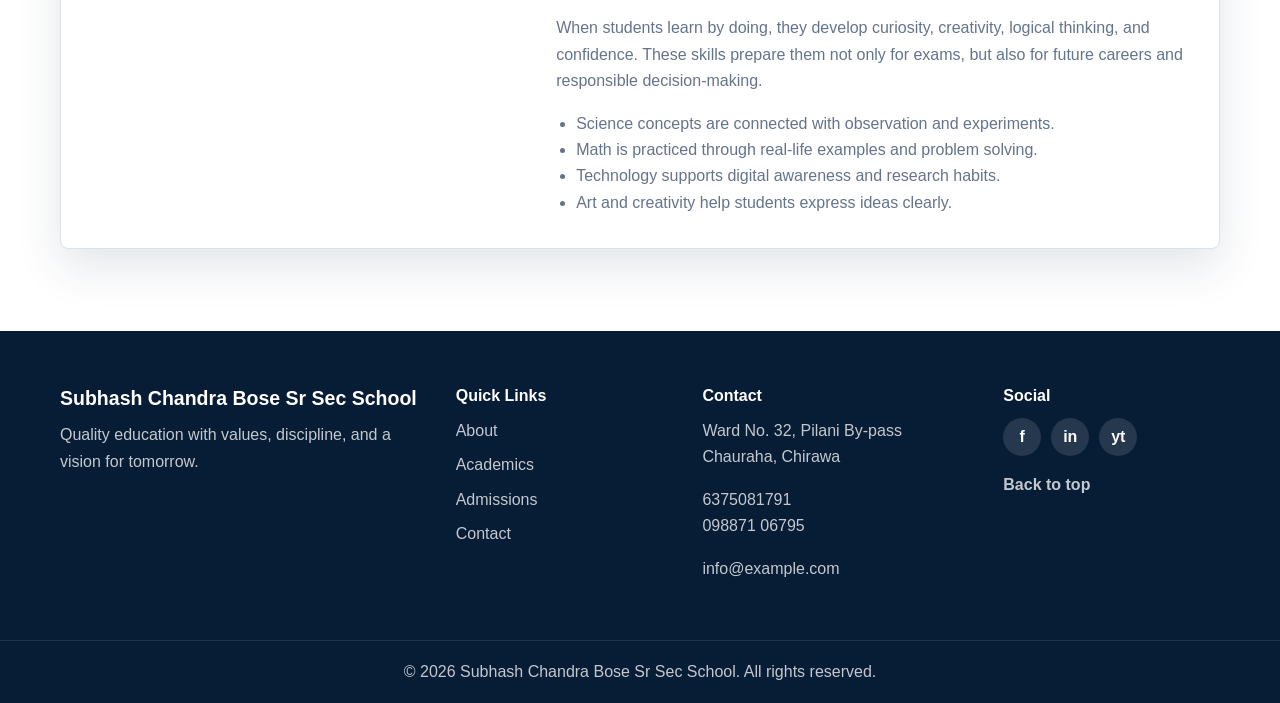
<file: blog.html>
<!DOCTYPE html>
<html lang="en">
<head>
  <meta charset="UTF-8">
  <meta name="viewport" content="width=device-width, initial-scale=1.0">
  <title>Blog | Subhash Chandra Bose Sr Sec School</title>
  <link rel="stylesheet" href="styles.css">
</head>
<body id="top">
  <header class="site-header">
    <div class="topbar container"><a class="brand" href="index.html"><span class="logo-mark">SCB</span><span><strong>Subhash Chandra Bose Sr Sec School</strong><small>Ward No. 32, Pilani By-pass Chauraha, Chirawa</small></span></a><div class="header-contact"><span>Call: <strong>6375081791</strong></span><span><strong>098871 06795</strong></span></div></div>
    <nav class="nav-wrap"><div class="container nav"><a href="index.html">Home</a><a href="about.html">About</a><a href="academics.html">Academics</a><a href="facilities.html">Facilities</a><a href="admissions.html">Admissions</a><a href="gallery.html">Gallery</a><a href="events.html">Events</a><a class="active" href="blog.html">Blog</a><a href="contact.html">Contact</a></div></nav>
  </header>
  <main>
    <section class="page-hero blog-bg"><div class="container"><span class="eyebrow">School Blog</span><h1>Helpful thoughts for parents and students</h1><p>Fresh guidance on school readiness, activities, admissions decisions, and practical STEM/STEAM learning.</p></div></section>
    <section class="section">
      <div class="container blog-articles">
        <article class="long-blog">
          <div class="blog-image kindergarten-img"></div>
          <div class="blog-content">
            <span class="eyebrow">Parent Guide</span>
            <h2>The Ultimate Guide to Preparing Your Child for Kindergarten / High School</h2>
            <p>School transitions are important milestones. Whether a child is entering kindergarten or moving into high school, preparation should include emotional readiness, routine building, communication skills, and academic confidence.</p>
            <p>For kindergarten, parents can help by creating simple daily habits: waking up on time, packing a small bag, listening to stories, identifying letters and numbers, sharing toys, and following instructions. These small practices make the first school experience calmer and happier.</p>
            <p>For high school, preparation becomes more about independence. Students should learn how to manage time, organize notebooks, revise regularly, ask questions, and balance academics with activities. A positive parent-teacher connection also helps students adjust with confidence.</p>
            <ul><li>Build a fixed sleep and study routine before school begins.</li><li>Encourage children to speak openly about fear, excitement, and expectations.</li><li>Visit the school, meet teachers, and understand the classroom culture.</li><li>Celebrate effort and progress instead of only marks.</li></ul>
          </div>
        </article>
        <article class="long-blog">
          <div class="blog-image extracurricular-img"></div>
          <div class="blog-content">
            <span class="eyebrow">Student Growth</span>
            <h2>Beyond the Classroom: Why Extracurricular Activities Matter for Future Success</h2>
            <p>Education is not limited to textbooks. Sports, cultural programs, debates, art, assemblies, and group activities help students discover interests, build confidence, and learn teamwork.</p>
            <p>Extracurricular activities teach life skills that are difficult to develop through exams alone. Students learn discipline by practicing regularly, leadership by taking responsibility, and communication by performing or presenting before others.</p>
            <p>These activities also support emotional balance. A child who plays, performs, creates, and collaborates often becomes more confident in academic settings as well.</p>
            <ul><li>Sports improve fitness, patience, and teamwork.</li><li>Art and cultural programs encourage expression and creativity.</li><li>Debates and speeches improve communication and confidence.</li><li>Group activities teach responsibility and cooperation.</li></ul>
          </div>
        </article>
        <article class="long-blog">
          <div class="blog-image choose-school-img"></div>
          <div class="blog-content">
            <span class="eyebrow">Admissions</span>
            <h2>How to Choose the Right School for Your Child: A Parent's Guide</h2>
            <p>Choosing a school is one of the most meaningful decisions parents make. The right school should feel safe, disciplined, caring, and academically strong. Parents should look beyond buildings and ask how the school supports the child's daily growth.</p>
            <p>A good school maintains clear communication, encourages values, provides attentive teaching, and creates opportunities for students to participate. It should help children become responsible, confident, and respectful.</p>
            <p>Before admission, parents should visit the campus, meet the staff, understand the teaching approach, review facilities, and ask about assessments, activities, safety, and parent communication.</p>
            <ul><li>Check the school's academic approach and discipline culture.</li><li>Observe classroom environment and teacher interaction.</li><li>Ask about activities, safety, transport, and student support.</li><li>Choose a school where your child can feel guided and encouraged.</li></ul>
          </div>
        </article>
        <article class="long-blog">
          <div class="blog-image steam-img"></div>
          <div class="blog-content">
            <span class="eyebrow">STEM / STEAM</span>
            <h2>How We Incorporate STEM/STEAM Education into Everyday Learning</h2>
            <p>STEM and STEAM learning help students connect classroom knowledge with real-world thinking. Science, Technology, Engineering, Arts, and Mathematics become more meaningful when students explore, question, create, and solve problems.</p>
            <p>At school, everyday STEAM learning can happen through experiments, models, digital learning, observation tasks, drawing, measurement, group discussions, and practical examples from daily life. This approach makes students active participants instead of passive listeners.</p>
            <p>When students learn by doing, they develop curiosity, creativity, logical thinking, and confidence. These skills prepare them not only for exams, but also for future careers and responsible decision-making.</p>
            <ul><li>Science concepts are connected with observation and experiments.</li><li>Math is practiced through real-life examples and problem solving.</li><li>Technology supports digital awareness and research habits.</li><li>Art and creativity help students express ideas clearly.</li></ul>
          </div>
        </article>
      </div>
    </section>
  </main>
  <a class="whatsapp-float" href="https://wa.me/916375081791?text=Hello%20Subhash%20Chandra%20Bose%20Sr%20Sec%20School%2C%20I%20want%20to%20enquire." target="_blank" rel="noopener" aria-label="Chat on WhatsApp">WA</a>
  <footer class="footer"><div class="container footer-grid"><div><h3>Subhash Chandra Bose Sr Sec School</h3><p>Quality education with values, discipline, and a vision for tomorrow.</p></div><div><h4>Quick Links</h4><a href="about.html">About</a><a href="academics.html">Academics</a><a href="admissions.html">Admissions</a><a href="contact.html">Contact</a></div><div><h4>Contact</h4><p>Ward No. 32, Pilani By-pass Chauraha, Chirawa</p><p>6375081791<br>098871 06795</p><p>info@example.com</p></div><div><h4>Social</h4><div class="socials"><span>f</span><span>in</span><span>yt</span></div><a class="back-top" href="#top">Back to top</a></div></div><p class="copyright">© 2026 Subhash Chandra Bose Sr Sec School. All rights reserved.</p></footer>
</body>
</html>
</file>
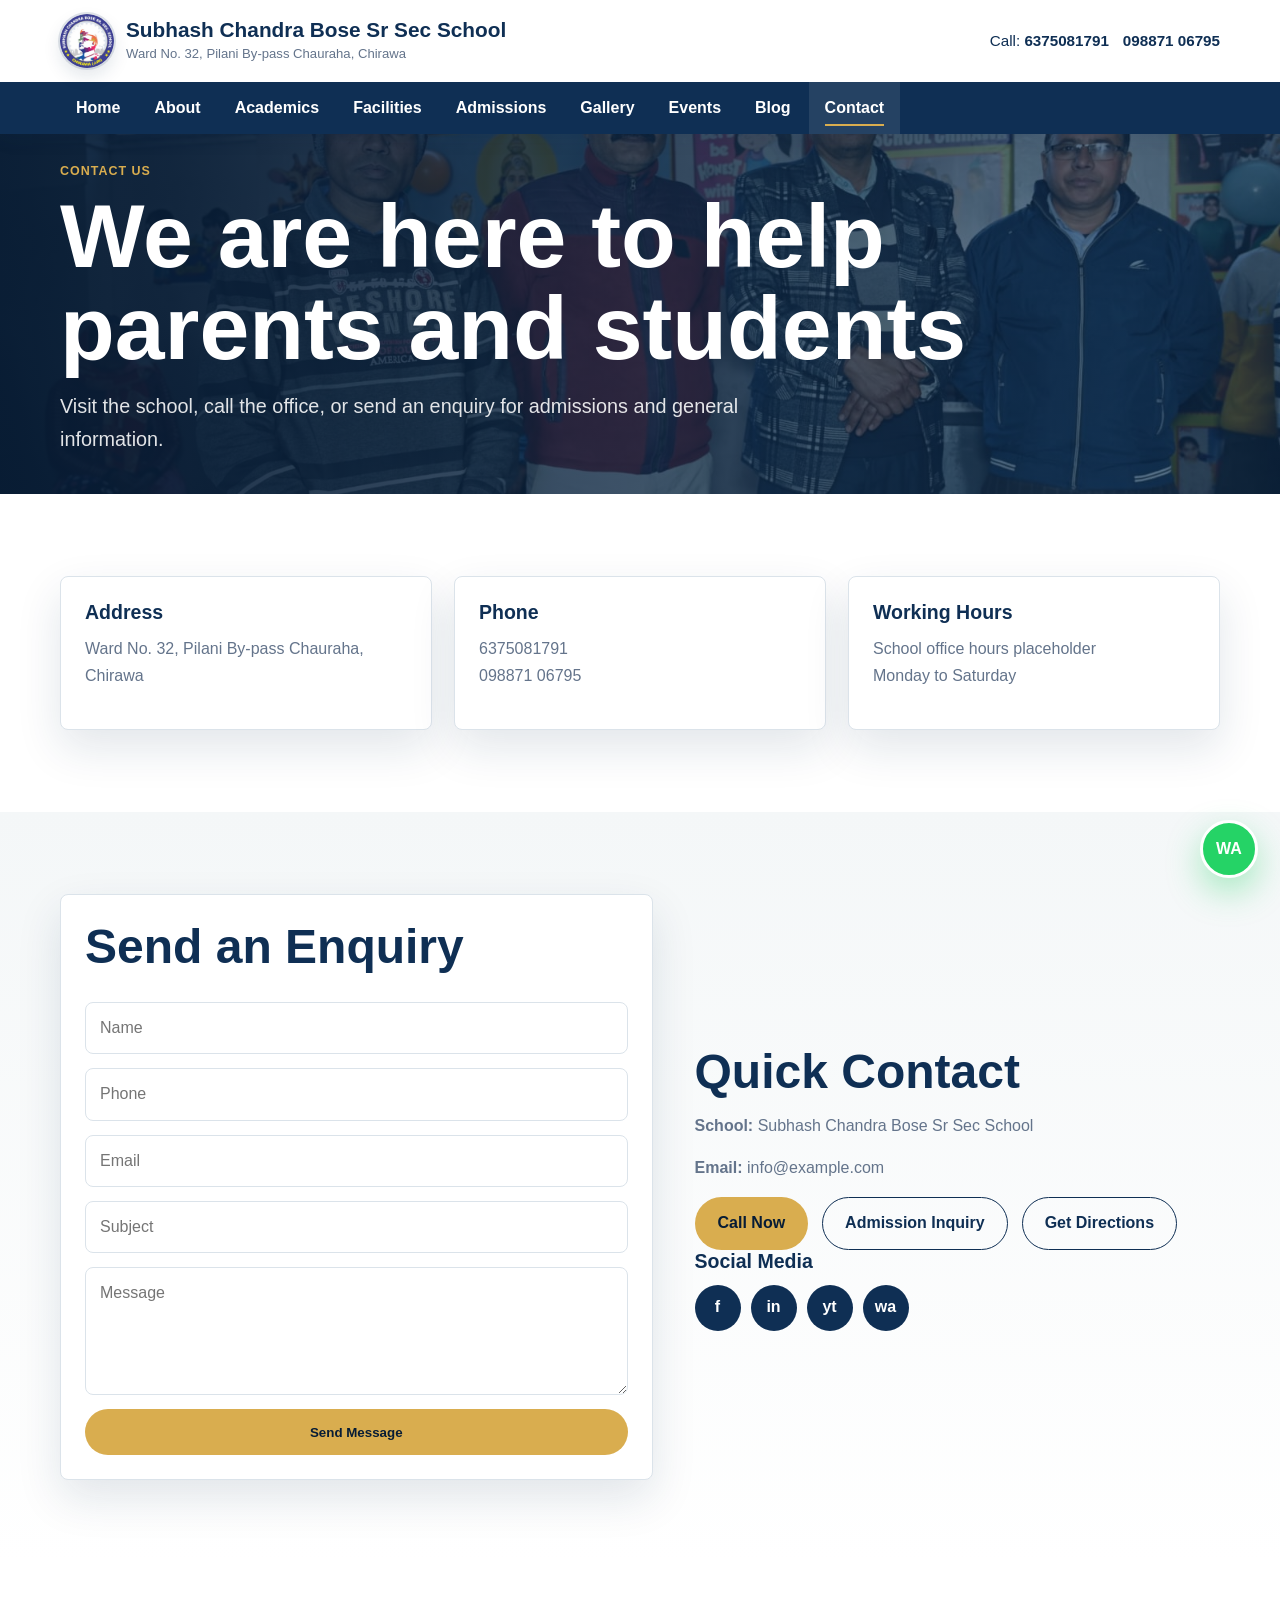
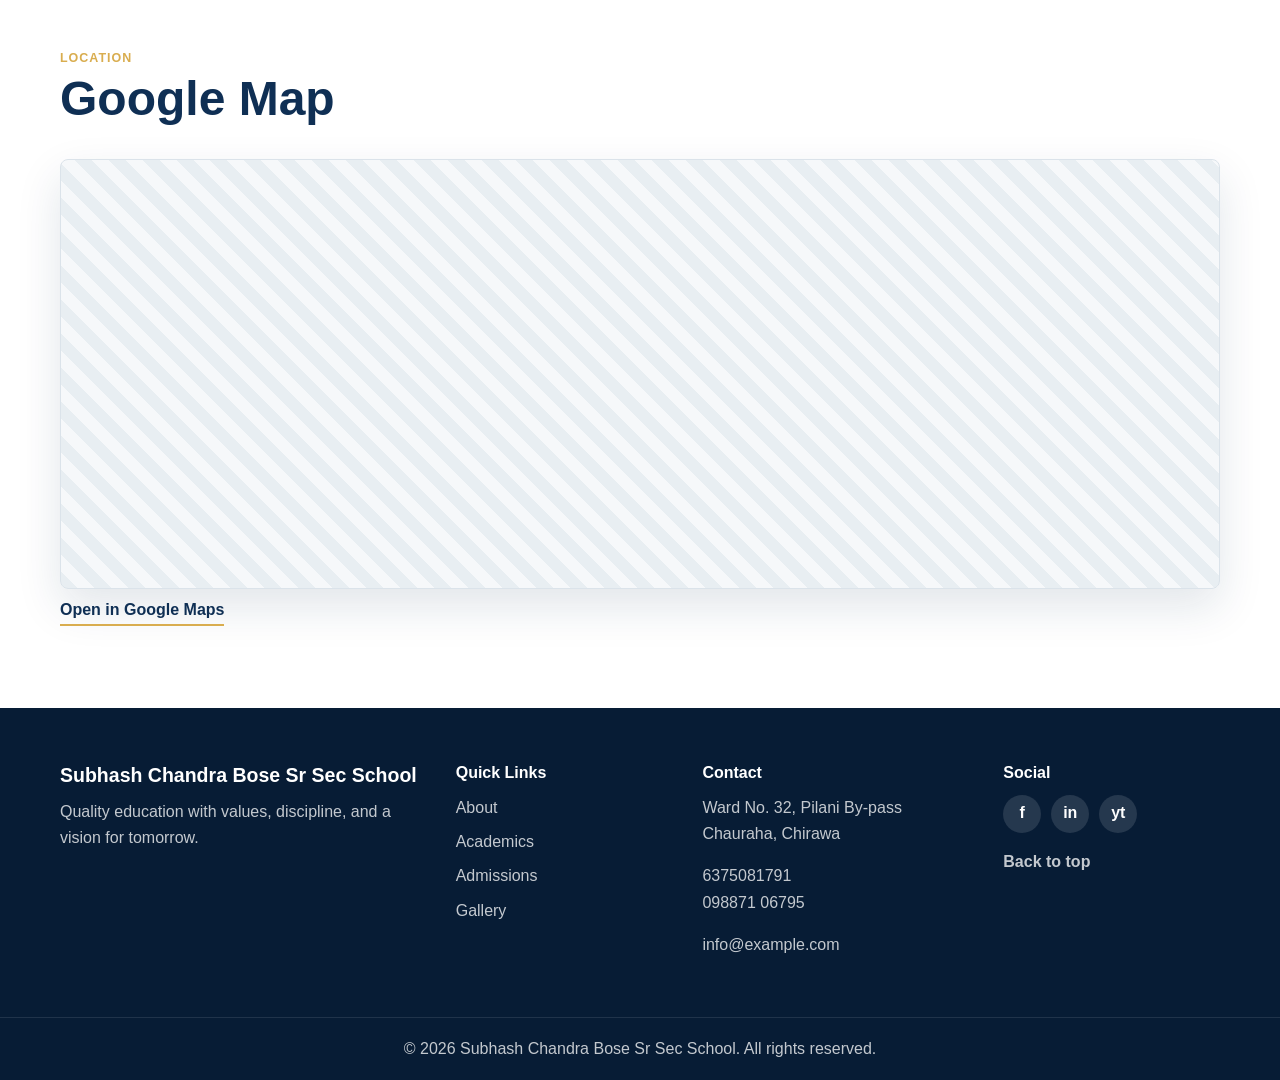
<file: contact.html>
<!DOCTYPE html>
<html lang="en">
<head><meta charset="UTF-8"><meta name="viewport" content="width=device-width, initial-scale=1.0"><title>Contact Us | Subhash Chandra Bose Sr Sec School</title><link rel="stylesheet" href="styles.css"></head>
<body id="top">
  <header class="site-header"><div class="topbar container"><a class="brand" href="index.html"><span class="logo-mark">SCB</span><span><strong>Subhash Chandra Bose Sr Sec School</strong><small>Ward No. 32, Pilani By-pass Chauraha, Chirawa</small></span></a><div class="header-contact"><span>Call: <strong>6375081791</strong></span><span><strong>098871 06795</strong></span></div></div><nav class="nav-wrap"><div class="container nav"><a href="index.html">Home</a><a href="about.html">About</a><a href="academics.html">Academics</a><a href="facilities.html">Facilities</a><a href="admissions.html">Admissions</a><a href="gallery.html">Gallery</a><a href="events.html">Events</a><a href="blog.html">Blog</a><a class="active" href="contact.html">Contact</a></div></nav></header>
  <main>
    <section class="page-hero contact-bg"><div class="container"><span class="eyebrow">Contact Us</span><h1>We are here to help parents and students</h1><p>Visit the school, call the office, or send an enquiry for admissions and general information.</p></div></section>
    <section class="section"><div class="container grid cards three"><article class="card"><h3>Address</h3><p>Ward No. 32, Pilani By-pass Chauraha, Chirawa</p></article><article class="card"><h3>Phone</h3><p>6375081791<br>098871 06795</p></article><article class="card"><h3>Working Hours</h3><p>School office hours placeholder<br>Monday to Saturday</p></article></div></section>
    <section class="section soft"><div class="container split"><form class="form-card"><h2>Send an Enquiry</h2><input type="text" placeholder="Name"><input type="tel" placeholder="Phone"><input type="email" placeholder="Email"><input type="text" placeholder="Subject"><textarea placeholder="Message"></textarea><button class="btn primary" type="submit">Send Message</button></form><div><h2>Quick Contact</h2><p><strong>School:</strong> Subhash Chandra Bose Sr Sec School</p><p><strong>Email:</strong> info@example.com</p><div class="actions"><a class="btn primary" href="tel:6375081791">Call Now</a><a class="btn secondary" href="admissions.html">Admission Inquiry</a><a class="btn secondary" href="https://maps.app.goo.gl/BEwcUUZ1Q6Yx3Rop7" target="_blank" rel="noopener">Get Directions</a></div><h3>Social Media</h3><div class="socials big"><span>f</span><span>in</span><span>yt</span><span>wa</span></div></div></div></section>
    <section class="section"><div class="container"><div class="section-head"><span class="eyebrow">Location</span><h2>Google Map</h2></div><iframe class="map-frame" title="School location map" src="https://www.google.com/maps?q=Subhash%20Chandra%20Bose%20Sr%20Sec%20School%20Pilani%20By-pass%20Chauraha%20Chirawa&output=embed" loading="lazy"></iframe><a class="text-link map-link" href="https://maps.app.goo.gl/BEwcUUZ1Q6Yx3Rop7" target="_blank" rel="noopener">Open in Google Maps</a></div></section>
  </main>
  <a class="whatsapp-float" href="https://wa.me/916375081791?text=Hello%20Subhash%20Chandra%20Bose%20Sr%20Sec%20School%2C%20I%20want%20to%20enquire." target="_blank" rel="noopener" aria-label="Chat on WhatsApp">WA</a>
  <footer class="footer"><div class="container footer-grid"><div><h3>Subhash Chandra Bose Sr Sec School</h3><p>Quality education with values, discipline, and a vision for tomorrow.</p></div><div><h4>Quick Links</h4><a href="about.html">About</a><a href="academics.html">Academics</a><a href="admissions.html">Admissions</a><a href="gallery.html">Gallery</a></div><div><h4>Contact</h4><p>Ward No. 32, Pilani By-pass Chauraha, Chirawa</p><p>6375081791<br>098871 06795</p><p>info@example.com</p></div><div><h4>Social</h4><div class="socials"><span>f</span><span>in</span><span>yt</span></div><a class="back-top" href="#top">Back to top</a></div></div><p class="copyright">© 2026 Subhash Chandra Bose Sr Sec School. All rights reserved.</p></footer>
</body></html>
</file>
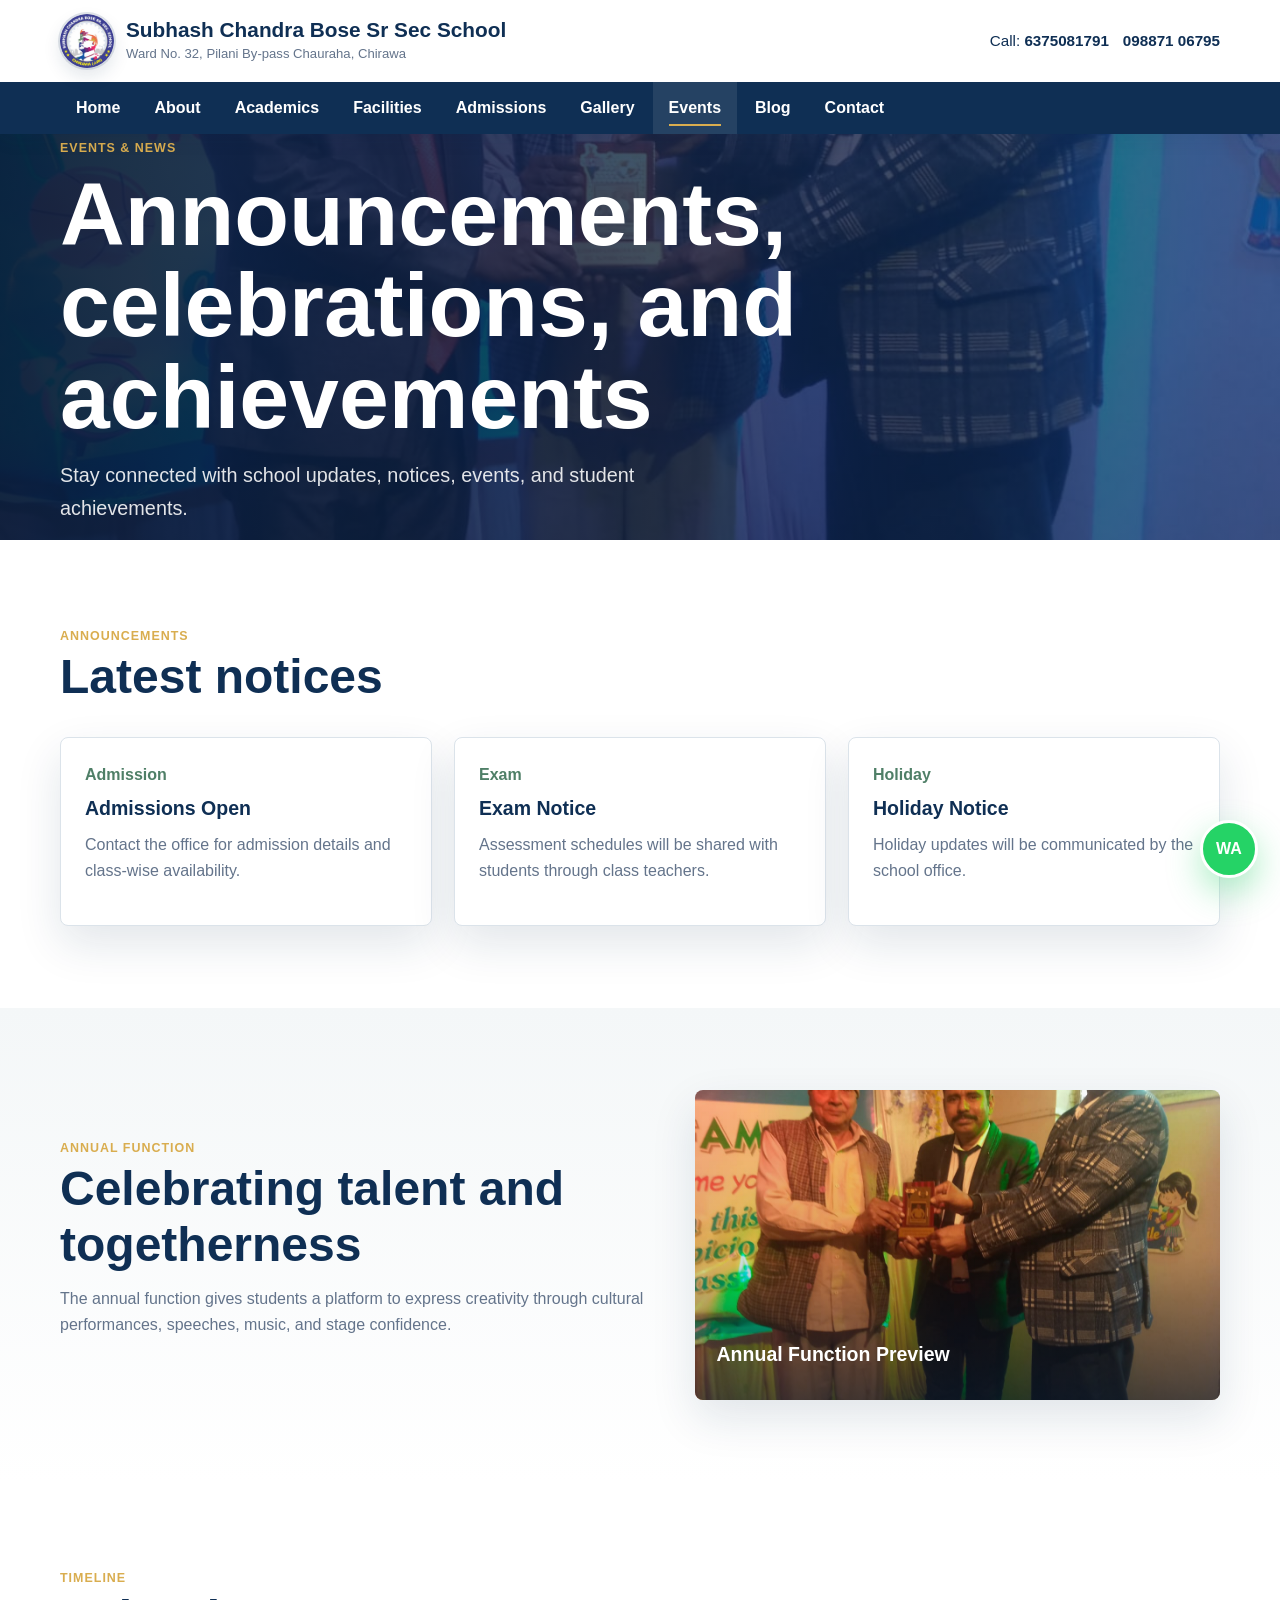
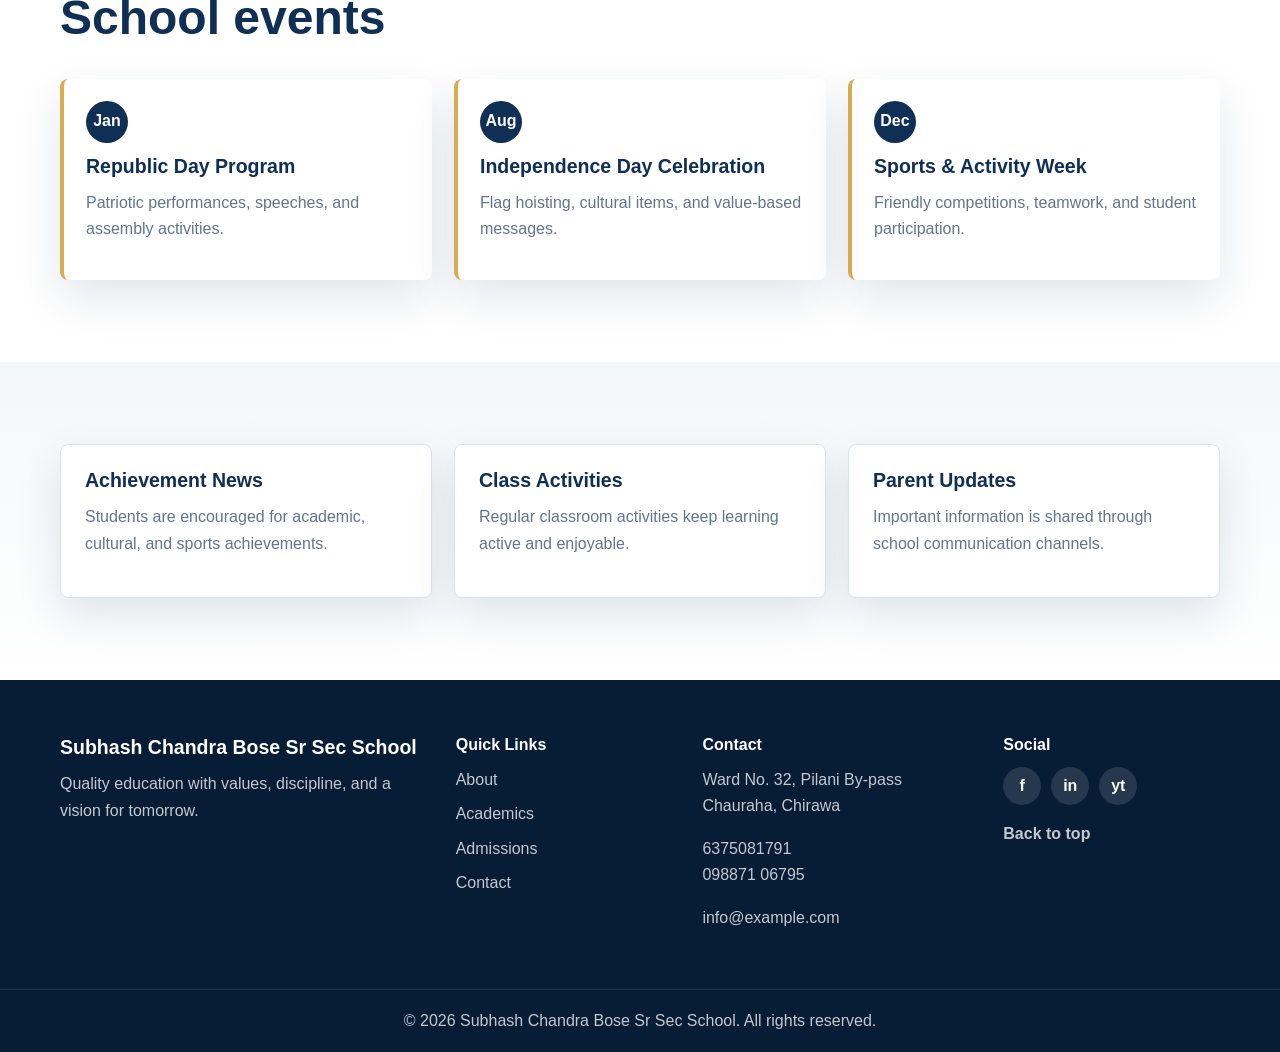
<file: events.html>
<!DOCTYPE html>
<html lang="en">
<head><meta charset="UTF-8"><meta name="viewport" content="width=device-width, initial-scale=1.0"><title>Events & News | Subhash Chandra Bose Sr Sec School</title><link rel="stylesheet" href="styles.css"></head>
<body id="top">
  <header class="site-header"><div class="topbar container"><a class="brand" href="index.html"><span class="logo-mark">SCB</span><span><strong>Subhash Chandra Bose Sr Sec School</strong><small>Ward No. 32, Pilani By-pass Chauraha, Chirawa</small></span></a><div class="header-contact"><span>Call: <strong>6375081791</strong></span><span><strong>098871 06795</strong></span></div></div><nav class="nav-wrap"><div class="container nav"><a href="index.html">Home</a><a href="about.html">About</a><a href="academics.html">Academics</a><a href="facilities.html">Facilities</a><a href="admissions.html">Admissions</a><a href="gallery.html">Gallery</a><a class="active" href="events.html">Events</a><a href="blog.html">Blog</a><a href="contact.html">Contact</a></div></nav></header>
  <main>
    <section class="page-hero events-bg"><div class="container"><span class="eyebrow">Events & News</span><h1>Announcements, celebrations, and achievements</h1><p>Stay connected with school updates, notices, events, and student achievements.</p></div></section>
    <section class="section"><div class="container"><div class="section-head"><span class="eyebrow">Announcements</span><h2>Latest notices</h2></div><div class="notice-list"><article class="notice"><time>Admission</time><h3>Admissions Open</h3><p>Contact the office for admission details and class-wise availability.</p></article><article class="notice"><time>Exam</time><h3>Exam Notice</h3><p>Assessment schedules will be shared with students through class teachers.</p></article><article class="notice"><time>Holiday</time><h3>Holiday Notice</h3><p>Holiday updates will be communicated by the school office.</p></article></div></div></section>
    <section class="section soft"><div class="container split"><div><span class="eyebrow">Annual Function</span><h2>Celebrating talent and togetherness</h2><p>The annual function gives students a platform to express creativity through cultural performances, speeches, music, and stage confidence.</p></div><div class="image-card cultural large"><h3>Annual Function Preview</h3></div></div></section>
    <section class="section"><div class="container"><div class="section-head"><span class="eyebrow">Timeline</span><h2>School events</h2></div><div class="timeline"><article><span>Jan</span><h3>Republic Day Program</h3><p>Patriotic performances, speeches, and assembly activities.</p></article><article><span>Aug</span><h3>Independence Day Celebration</h3><p>Flag hoisting, cultural items, and value-based messages.</p></article><article><span>Dec</span><h3>Sports & Activity Week</h3><p>Friendly competitions, teamwork, and student participation.</p></article></div></div></section>
    <section class="section soft"><div class="container"><div class="grid cards three"><article class="card"><h3>Achievement News</h3><p>Students are encouraged for academic, cultural, and sports achievements.</p></article><article class="card"><h3>Class Activities</h3><p>Regular classroom activities keep learning active and enjoyable.</p></article><article class="card"><h3>Parent Updates</h3><p>Important information is shared through school communication channels.</p></article></div></div></section>
  </main>
  <a class="whatsapp-float" href="https://wa.me/916375081791?text=Hello%20Subhash%20Chandra%20Bose%20Sr%20Sec%20School%2C%20I%20want%20to%20enquire." target="_blank" rel="noopener" aria-label="Chat on WhatsApp">WA</a>
  <footer class="footer"><div class="container footer-grid"><div><h3>Subhash Chandra Bose Sr Sec School</h3><p>Quality education with values, discipline, and a vision for tomorrow.</p></div><div><h4>Quick Links</h4><a href="about.html">About</a><a href="academics.html">Academics</a><a href="admissions.html">Admissions</a><a href="contact.html">Contact</a></div><div><h4>Contact</h4><p>Ward No. 32, Pilani By-pass Chauraha, Chirawa</p><p>6375081791<br>098871 06795</p><p>info@example.com</p></div><div><h4>Social</h4><div class="socials"><span>f</span><span>in</span><span>yt</span></div><a class="back-top" href="#top">Back to top</a></div></div><p class="copyright">© 2026 Subhash Chandra Bose Sr Sec School. All rights reserved.</p></footer>
</body></html>
</file>
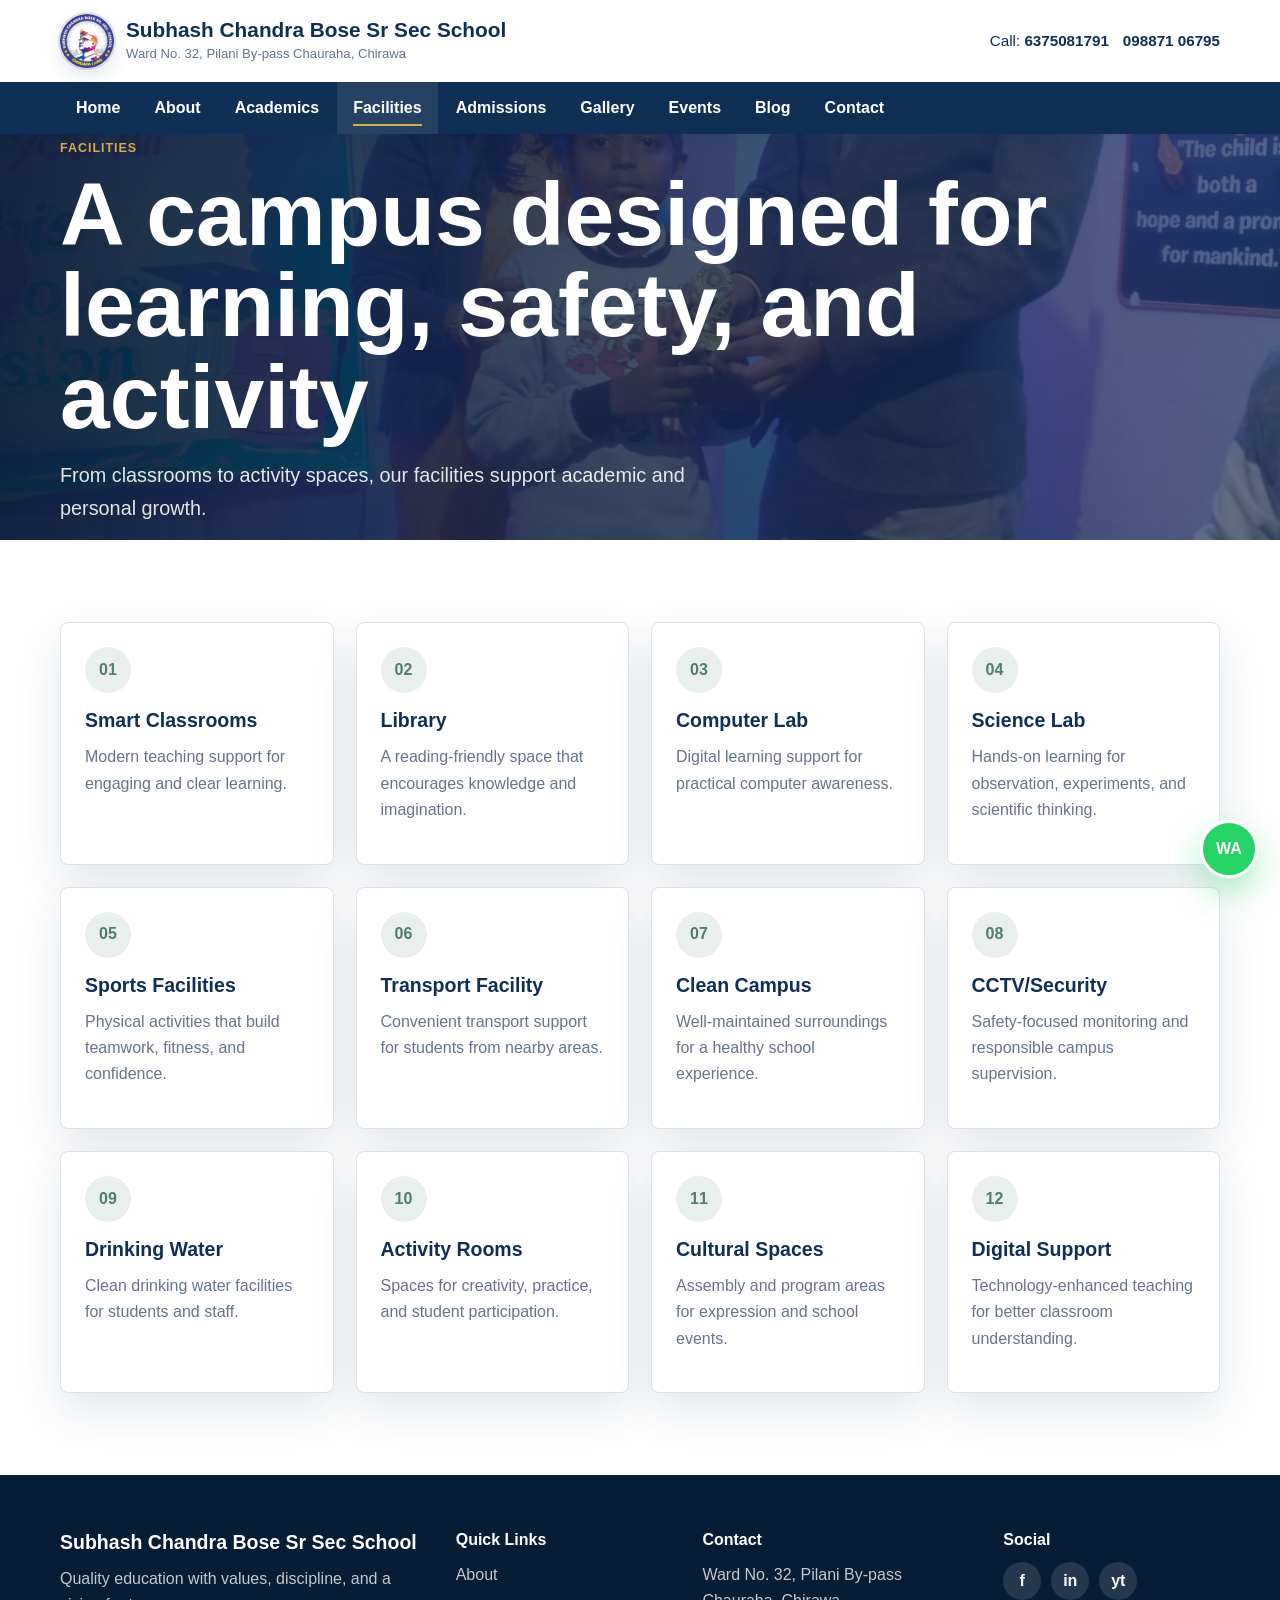
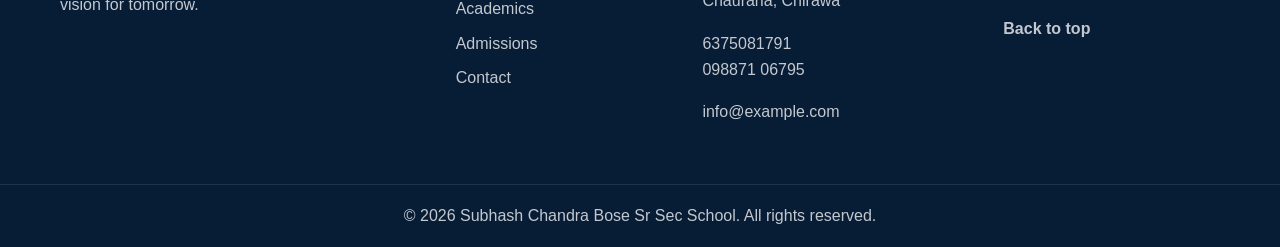
<file: facilities.html>
<!DOCTYPE html>
<html lang="en">
<head><meta charset="UTF-8"><meta name="viewport" content="width=device-width, initial-scale=1.0"><title>Facilities | Subhash Chandra Bose Sr Sec School</title><link rel="stylesheet" href="styles.css"></head>
<body id="top">
  <header class="site-header"><div class="topbar container"><a class="brand" href="index.html"><span class="logo-mark">SCB</span><span><strong>Subhash Chandra Bose Sr Sec School</strong><small>Ward No. 32, Pilani By-pass Chauraha, Chirawa</small></span></a><div class="header-contact"><span>Call: <strong>6375081791</strong></span><span><strong>098871 06795</strong></span></div></div><nav class="nav-wrap"><div class="container nav"><a href="index.html">Home</a><a href="about.html">About</a><a href="academics.html">Academics</a><a class="active" href="facilities.html">Facilities</a><a href="admissions.html">Admissions</a><a href="gallery.html">Gallery</a><a href="events.html">Events</a><a href="blog.html">Blog</a><a href="contact.html">Contact</a></div></nav></header>
  <main>
    <section class="page-hero facilities-bg"><div class="container"><span class="eyebrow">Facilities</span><h1>A campus designed for learning, safety, and activity</h1><p>From classrooms to activity spaces, our facilities support academic and personal growth.</p></div></section>
    <section class="section"><div class="container"><div class="grid cards four facility-grid">
      <article class="card"><span class="icon">01</span><h3>Smart Classrooms</h3><p>Modern teaching support for engaging and clear learning.</p></article>
      <article class="card"><span class="icon">02</span><h3>Library</h3><p>A reading-friendly space that encourages knowledge and imagination.</p></article>
      <article class="card"><span class="icon">03</span><h3>Computer Lab</h3><p>Digital learning support for practical computer awareness.</p></article>
      <article class="card"><span class="icon">04</span><h3>Science Lab</h3><p>Hands-on learning for observation, experiments, and scientific thinking.</p></article>
      <article class="card"><span class="icon">05</span><h3>Sports Facilities</h3><p>Physical activities that build teamwork, fitness, and confidence.</p></article>
      <article class="card"><span class="icon">06</span><h3>Transport Facility</h3><p>Convenient transport support for students from nearby areas.</p></article>
      <article class="card"><span class="icon">07</span><h3>Clean Campus</h3><p>Well-maintained surroundings for a healthy school experience.</p></article>
      <article class="card"><span class="icon">08</span><h3>CCTV/Security</h3><p>Safety-focused monitoring and responsible campus supervision.</p></article>
      <article class="card"><span class="icon">09</span><h3>Drinking Water</h3><p>Clean drinking water facilities for students and staff.</p></article>
      <article class="card"><span class="icon">10</span><h3>Activity Rooms</h3><p>Spaces for creativity, practice, and student participation.</p></article>
      <article class="card"><span class="icon">11</span><h3>Cultural Spaces</h3><p>Assembly and program areas for expression and school events.</p></article>
      <article class="card"><span class="icon">12</span><h3>Digital Support</h3><p>Technology-enhanced teaching for better classroom understanding.</p></article>
    </div></div></section>
  </main>
  <a class="whatsapp-float" href="https://wa.me/916375081791?text=Hello%20Subhash%20Chandra%20Bose%20Sr%20Sec%20School%2C%20I%20want%20to%20enquire." target="_blank" rel="noopener" aria-label="Chat on WhatsApp">WA</a>
  <footer class="footer"><div class="container footer-grid"><div><h3>Subhash Chandra Bose Sr Sec School</h3><p>Quality education with values, discipline, and a vision for tomorrow.</p></div><div><h4>Quick Links</h4><a href="about.html">About</a><a href="academics.html">Academics</a><a href="admissions.html">Admissions</a><a href="contact.html">Contact</a></div><div><h4>Contact</h4><p>Ward No. 32, Pilani By-pass Chauraha, Chirawa</p><p>6375081791<br>098871 06795</p><p>info@example.com</p></div><div><h4>Social</h4><div class="socials"><span>f</span><span>in</span><span>yt</span></div><a class="back-top" href="#top">Back to top</a></div></div><p class="copyright">© 2026 Subhash Chandra Bose Sr Sec School. All rights reserved.</p></footer>
</body></html>
</file>
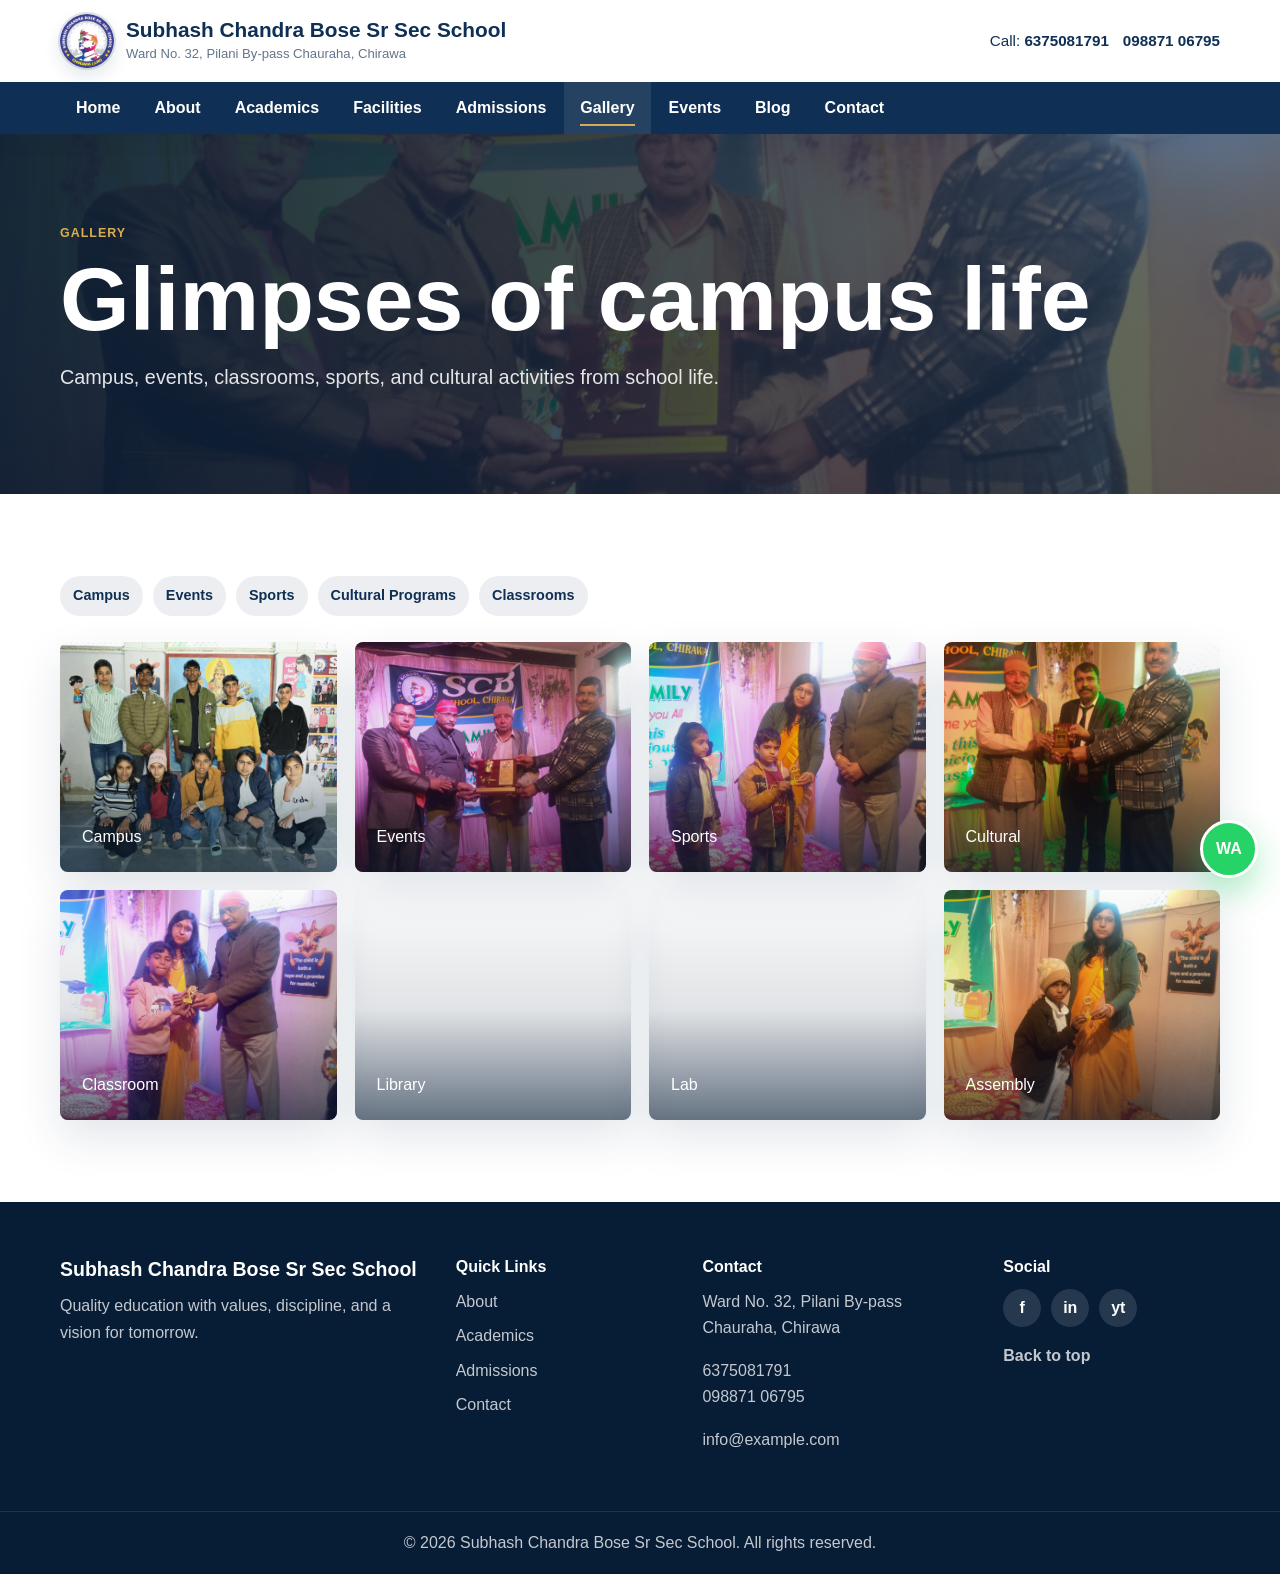
<file: gallery.html>
<!DOCTYPE html>
<html lang="en">
<head><meta charset="UTF-8"><meta name="viewport" content="width=device-width, initial-scale=1.0"><title>Gallery | Subhash Chandra Bose Sr Sec School</title><link rel="stylesheet" href="styles.css"></head>
<body id="top">
  <header class="site-header"><div class="topbar container"><a class="brand" href="index.html"><span class="logo-mark">SCB</span><span><strong>Subhash Chandra Bose Sr Sec School</strong><small>Ward No. 32, Pilani By-pass Chauraha, Chirawa</small></span></a><div class="header-contact"><span>Call: <strong>6375081791</strong></span><span><strong>098871 06795</strong></span></div></div><nav class="nav-wrap"><div class="container nav"><a href="index.html">Home</a><a href="about.html">About</a><a href="academics.html">Academics</a><a href="facilities.html">Facilities</a><a href="admissions.html">Admissions</a><a class="active" href="gallery.html">Gallery</a><a href="events.html">Events</a><a href="blog.html">Blog</a><a href="contact.html">Contact</a></div></nav></header>
  <main>
    <section class="page-hero gallery-bg"><div class="container"><span class="eyebrow">Gallery</span><h1>Glimpses of campus life</h1><p>Campus, events, classrooms, sports, and cultural activities from school life.</p></div></section>
    <section class="section"><div class="container"><div class="filter-row"><span>Campus</span><span>Events</span><span>Sports</span><span>Cultural Programs</span><span>Classrooms</span></div><div class="gallery-grid">
      <a href="#img1" class="photo campus"><span>Campus</span></a><a href="#img2" class="photo event"><span>Events</span></a><a href="#img3" class="photo sports"><span>Sports</span></a><a href="#img4" class="photo cultural"><span>Cultural</span></a><a href="#img5" class="photo classroom"><span>Classroom</span></a><a href="#img6" class="photo library"><span>Library</span></a><a href="#img7" class="photo lab"><span>Lab</span></a><a href="#img8" class="photo assembly"><span>Assembly</span></a>
    </div></div></section>
    <div class="lightbox" id="img1"><a href="#">Close</a><div class="photo campus"></div></div><div class="lightbox" id="img2"><a href="#">Close</a><div class="photo event"></div></div><div class="lightbox" id="img3"><a href="#">Close</a><div class="photo sports"></div></div><div class="lightbox" id="img4"><a href="#">Close</a><div class="photo cultural"></div></div><div class="lightbox" id="img5"><a href="#">Close</a><div class="photo classroom"></div></div><div class="lightbox" id="img6"><a href="#">Close</a><div class="photo library"></div></div><div class="lightbox" id="img7"><a href="#">Close</a><div class="photo lab"></div></div><div class="lightbox" id="img8"><a href="#">Close</a><div class="photo assembly"></div></div>
  </main>
  <a class="whatsapp-float" href="https://wa.me/916375081791?text=Hello%20Subhash%20Chandra%20Bose%20Sr%20Sec%20School%2C%20I%20want%20to%20enquire." target="_blank" rel="noopener" aria-label="Chat on WhatsApp">WA</a>
  <footer class="footer"><div class="container footer-grid"><div><h3>Subhash Chandra Bose Sr Sec School</h3><p>Quality education with values, discipline, and a vision for tomorrow.</p></div><div><h4>Quick Links</h4><a href="about.html">About</a><a href="academics.html">Academics</a><a href="admissions.html">Admissions</a><a href="contact.html">Contact</a></div><div><h4>Contact</h4><p>Ward No. 32, Pilani By-pass Chauraha, Chirawa</p><p>6375081791<br>098871 06795</p><p>info@example.com</p></div><div><h4>Social</h4><div class="socials"><span>f</span><span>in</span><span>yt</span></div><a class="back-top" href="#top">Back to top</a></div></div><p class="copyright">© 2026 Subhash Chandra Bose Sr Sec School. All rights reserved.</p></footer>
</body></html>
</file>
<file: styles.css>
:root {
  --navy: #0f2f54;
  --navy-deep: #071c35;
  --gold: #d9ad4f;
  --green: #4f7f67;
  --paper: #ffffff;
  --soft: #f4f7f8;
  --ink: #172338;
  --muted: #64748b;
  --line: #dbe3ea;
  --shadow: 0 18px 45px rgba(15, 47, 84, 0.12);
  --radius: 8px;
}

* { box-sizing: border-box; }
html { scroll-behavior: smooth; }
body {
  margin: 0;
  font-family: "Segoe UI", Arial, sans-serif;
  color: var(--ink);
  background: var(--paper);
  line-height: 1.65;
}
a { color: inherit; text-decoration: none; }
img, iframe { max-width: 100%; }
.container { width: min(1160px, calc(100% - 32px)); margin: 0 auto; }

.site-header {
  background: var(--paper);
  box-shadow: 0 4px 20px rgba(15, 47, 84, 0.08);
  position: sticky;
  top: 0;
  z-index: 20;
}
.topbar {
  display: flex;
  align-items: center;
  justify-content: space-between;
  gap: 20px;
  padding: 14px 0;
}
.brand { display: flex; align-items: center; gap: 12px; min-width: 260px; }
.brand strong { display: block; color: var(--navy); font-size: clamp(1rem, 2.2vw, 1.3rem); line-height: 1.2; }
.brand small { display: block; color: var(--muted); font-size: 0.82rem; }
.logo-mark {
  display: grid;
  place-items: center;
  min-width: 54px;
  height: 54px;
  border-radius: 50%;
  color: transparent;
  font-weight: 800;
  letter-spacing: 0;
  background: #fff url("images/school logo.jpeg") center / cover no-repeat;
  box-shadow: 0 0 0 2px rgba(15,47,84,0.12), 0 8px 18px rgba(15,47,84,0.12);
}
.header-contact { display: flex; gap: 14px; flex-wrap: wrap; justify-content: flex-end; color: var(--navy); font-size: 0.95rem; }
.nav-wrap { background: var(--navy); }
.nav { display: flex; gap: 2px; overflow-x: auto; scrollbar-width: thin; }
.nav a {
  color: var(--paper);
  padding: 13px 16px;
  font-weight: 650;
  position: relative;
  white-space: nowrap;
  transition: background 0.25s ease, color 0.25s ease;
}
.nav a::after {
  content: "";
  position: absolute;
  left: 16px;
  right: 16px;
  bottom: 8px;
  height: 2px;
  background: var(--gold);
  transform: scaleX(0);
  transform-origin: left;
  transition: transform 0.25s ease;
}
.nav a:hover, .nav a.active { background: rgba(255,255,255,0.09); }
.nav a:hover::after, .nav a.active::after { transform: scaleX(1); }

.hero, .page-hero {
  position: relative;
  min-height: 540px;
  display: grid;
  align-items: center;
  overflow: hidden;
  color: var(--paper);
  background:
    linear-gradient(90deg, rgba(7, 28, 53, 0.92), rgba(15, 47, 84, 0.72), rgba(79, 127, 103, 0.36)),
    radial-gradient(circle at 82% 20%, rgba(217, 173, 79, 0.5), transparent 24%),
    linear-gradient(135deg, #0f2f54, #4f7f67);
}
.hero::before {
  content: "";
  position: absolute;
  inset: 0;
  z-index: 0;
  background-position: center;
  background-size: contain;
  background-repeat: no-repeat;
  background-color: var(--navy-deep);
  animation: heroSlideShow 24s infinite;
}
.hero::after {
  content: "";
  position: absolute;
  inset: 0;
  z-index: 1;
  background: linear-gradient(90deg, rgba(7,28,53,0.78) 0%, rgba(15,47,84,0.46) 48%, rgba(7,28,53,0.08) 100%);
}
.hero-art {
  position: absolute;
  inset: 0;
  z-index: 2;
  opacity: 0;
  background: none;
}
.hero-content { position: relative; z-index: 3; max-width: 720px; padding: 88px 0; }
.hero h1, .page-hero h1 { margin: 8px 0 16px; font-size: clamp(2.45rem, 7vw, 5.6rem); line-height: 1.02; letter-spacing: 0; }
.hero p, .page-hero p { max-width: 700px; font-size: clamp(1rem, 2vw, 1.24rem); color: rgba(255,255,255,0.88); }
.page-hero { min-height: 360px; }
.about-bg, .academics-bg, .facilities-bg, .admissions-bg, .gallery-bg, .events-bg, .blog-bg, .contact-bg {
  background:
    linear-gradient(90deg, rgba(7,28,53,0.94), rgba(15,47,84,0.74)),
    linear-gradient(135deg, #0f2f54, #4f7f67 58%, #d9ad4f);
}
.about-bg { background-image: linear-gradient(90deg, rgba(7,28,53,0.94), rgba(15,47,84,0.62)), url("images/SCB BANNER.jpeg"); background-size: cover; background-position: center; }
.academics-bg { background-image: linear-gradient(90deg, rgba(7,28,53,0.94), rgba(15,47,84,0.62)), url("images/other photos/SCB S1.jpeg"); background-size: cover; background-position: center; }
.facilities-bg { background-image: linear-gradient(90deg, rgba(7,28,53,0.94), rgba(15,47,84,0.62)), url("images/other photos/SCB S2.jpeg"); background-size: cover; background-position: center; }
.admissions-bg { background-image: linear-gradient(90deg, rgba(7,28,53,0.94), rgba(15,47,84,0.58)), url("images/Admission photo/SCB POSTER.jpeg"); background-size: cover; background-position: center; }
.gallery-bg { background-image: linear-gradient(90deg, rgba(7,28,53,0.94), rgba(15,47,84,0.62)), url("images/SLIDE SHOW PHOTOS/SCB G1.jpeg"); background-size: cover; background-position: center; }
.events-bg { background-image: linear-gradient(90deg, rgba(7,28,53,0.94), rgba(15,47,84,0.62)), url("images/other photos/WhatsApp Image 2026-06-15 at 7.22.17 PM.jpeg"); background-size: cover; background-position: center; }
.blog-bg { background-image: linear-gradient(90deg, rgba(7,28,53,0.94), rgba(15,47,84,0.62)), url("https://images.unsplash.com/photo-1509062522246-3755977927d7?auto=format&fit=crop&w=1600&q=80"); background-size: cover; background-position: center; }
.contact-bg { background-image: linear-gradient(90deg, rgba(7,28,53,0.94), rgba(15,47,84,0.62)), url("images/SCB G2.jpeg"); background-size: cover; background-position: center; }

.section { padding: 82px 0; }
.soft { background: linear-gradient(180deg, var(--soft), #fff); }
.section-head { max-width: 720px; margin-bottom: 32px; }
.section-head.center, .center { text-align: center; }
.eyebrow { color: var(--gold); font-weight: 800; letter-spacing: 0.08em; text-transform: uppercase; font-size: 0.78rem; }
h1, h2, h3, h4 { line-height: 1.18; color: var(--navy); margin: 0 0 12px; letter-spacing: 0; }
.hero h1, .page-hero h1, .hero h2, .page-hero h2, .cta-band h2 { color: var(--paper); }
h2 { font-size: clamp(1.85rem, 4vw, 3rem); }
h3 { font-size: 1.22rem; }
p { margin: 0 0 16px; color: var(--muted); }
ul { color: var(--muted); padding-left: 20px; }

.grid { display: grid; gap: 22px; }
.two { grid-template-columns: repeat(2, minmax(0, 1fr)); }
.three { grid-template-columns: repeat(3, minmax(0, 1fr)); }
.four { grid-template-columns: repeat(4, minmax(0, 1fr)); }
.five { grid-template-columns: repeat(5, minmax(0, 1fr)); }
.card, .notice, .form-card, .blog-card, .feature-panel {
  background: var(--paper);
  border: 1px solid var(--line);
  border-radius: var(--radius);
  padding: 24px;
  box-shadow: var(--shadow);
  transition: transform 0.25s ease, box-shadow 0.25s ease, border-color 0.25s ease;
}
.card:hover, .notice:hover, .blog-card:hover, .feature-panel:hover { transform: translateY(-6px); box-shadow: 0 24px 55px rgba(15,47,84,0.16); border-color: rgba(217,173,79,0.55); }
.icon {
  display: inline-grid;
  place-items: center;
  width: 46px;
  height: 46px;
  border-radius: 50%;
  background: rgba(79,127,103,0.12);
  color: var(--green);
  font-weight: 800;
  margin-bottom: 16px;
}
.split { display: grid; grid-template-columns: 1.06fr 0.94fr; gap: 42px; align-items: center; }
.feature-panel { border-top: 5px solid var(--gold); }
.motto { color: var(--navy); font-size: 1.5rem; font-weight: 800; }
.leadership-section { background: linear-gradient(180deg, #fff, var(--soft)); }
.leadership-grid {
  display: grid;
  grid-template-columns: repeat(3, minmax(0, 1fr));
  gap: 22px;
}
.leader-card {
  display: grid;
  grid-template-rows: 260px 1fr;
  overflow: hidden;
  border-radius: var(--radius);
  background: var(--paper);
  border: 1px solid var(--line);
  box-shadow: var(--shadow);
  transition: transform 0.25s ease, box-shadow 0.25s ease;
}
.leader-card:hover {
  transform: translateY(-6px);
  box-shadow: 0 24px 55px rgba(15,47,84,0.16);
}
.leader-card > div:last-child { padding: 22px; }
.leader-photo {
  background-size: cover;
  background-position: center top;
}
.chancellor-photo { background-image: url("images/CHANSELLOR.jpeg"); }
.director-photo { background-image: url("images/director photo.jpeg"); }
.principal-photo { background-image: url("images/PRINCIPAL.jpeg"); }

.btn {
  display: inline-flex;
  align-items: center;
  justify-content: center;
  min-height: 46px;
  padding: 12px 22px;
  border-radius: 999px;
  font-weight: 800;
  border: 1px solid transparent;
  cursor: pointer;
  transition: transform 0.25s ease, box-shadow 0.25s ease, background 0.25s ease;
}
.btn:hover { transform: translateY(-2px); box-shadow: 0 10px 26px rgba(217,173,79,0.24); }
.btn.primary { background: var(--gold); color: var(--navy-deep); }
.btn.secondary { background: transparent; color: var(--navy); border-color: var(--navy); }
.hero .btn.secondary { color: var(--paper); border-color: rgba(255,255,255,0.72); }
.btn.light { background: var(--paper); color: var(--navy); }
.btn.small { min-height: 40px; margin-top: 10px; }
.actions { display: flex; gap: 14px; flex-wrap: wrap; align-items: center; }
.text-link { color: var(--navy); font-weight: 800; border-bottom: 2px solid var(--gold); }

.notice-list { display: grid; grid-template-columns: repeat(3, minmax(0, 1fr)); gap: 22px; }
.notice time { display: inline-block; color: var(--green); font-weight: 800; margin-bottom: 8px; }
.cta-band {
  padding: 56px 0;
  color: var(--paper);
  background: linear-gradient(135deg, var(--navy-deep), var(--navy) 62%, var(--green));
}
.cta-band p { color: rgba(255,255,255,0.82); }
.slim { padding: 34px 0; }

.image-card, .photo, .thumb {
  min-height: 220px;
  border-radius: var(--radius);
  overflow: hidden;
  position: relative;
  display: flex;
  align-items: flex-end;
  padding: 22px;
  color: var(--paper);
  background: linear-gradient(135deg, #0f2f54, #4f7f67);
  box-shadow: var(--shadow);
}
.image-card::before, .photo::before, .thumb::before {
  content: "";
  position: absolute;
  inset: 0;
  background: linear-gradient(180deg, rgba(7,28,53,0.02) 0%, rgba(7,28,53,0.12) 52%, rgba(7,28,53,0.62) 100%);
  transition: transform 0.35s ease;
}
.image-card:hover::before, .photo:hover::before { transform: scale(1.08); }
.image-card h3, .photo span { position: relative; color: var(--paper); }
.classroom { background: url("images/other photos/SCB S3.jpeg") center / cover no-repeat; }
.library { background: url("https://images.unsplash.com/photo-1524995997946-a1c2e315a42f?auto=format&fit=crop&w=1200&q=80") center / cover no-repeat; }
.lab { background: url("https://images.unsplash.com/photo-1532094349884-543bc11b234d?auto=format&fit=crop&w=1200&q=80") center / cover no-repeat; }
.sports { background: url("images/other photos/SCB S4.jpeg") center / cover no-repeat; }
.campus { background: url("images/SLIDE SHOW PHOTOS/WhatsApp Image 2026-06-15 at 7.22.26 PM.jpeg") center / cover no-repeat; }
.event { background: url("images/other photos/WhatsApp Image 2026-06-15 at 7.22.15 PM.jpeg") center / cover no-repeat; }
.cultural { background: url("images/other photos/WhatsApp Image 2026-06-15 at 7.22.16 PM.jpeg") center / cover no-repeat; }
.assembly { background: url("images/other photos/WhatsApp Image 2026-06-15 at 7.22.19 PM.jpeg") center / cover no-repeat; }
.admission-one { background: url("images/Admission photo/SCB P1.jpeg") center / cover no-repeat; }
.admission-two { background: url("images/Admission photo/SCB P2.jpeg") center / cover no-repeat; }
.admission-three { background: url("images/Admission photo/SCB P3.jpeg") center / cover no-repeat; }
.large { min-height: 310px; }
.admission-strip { display: grid; grid-template-columns: repeat(3, minmax(0, 1fr)); gap: 12px; margin-top: 24px; }
.admission-strip .photo { min-height: 128px; padding: 0; }
.gallery-preview, .gallery-grid { display: grid; gap: 18px; }
.gallery-preview { grid-template-columns: 1.4fr 1fr 1fr; }
.gallery-grid { grid-template-columns: repeat(4, minmax(0, 1fr)); }
.gallery-grid .photo { min-height: 230px; transition: transform 0.3s ease; }
.gallery-grid .photo:hover { transform: scale(1.025); }
.filter-row { display: flex; gap: 10px; flex-wrap: wrap; margin-bottom: 26px; }
.filter-row span, .tags span {
  display: inline-flex;
  padding: 8px 13px;
  border-radius: 999px;
  background: rgba(15,47,84,0.08);
  color: var(--navy);
  font-weight: 700;
  font-size: 0.9rem;
}
.vertical { display: grid; }
.lightbox {
  display: none;
  position: fixed;
  inset: 0;
  z-index: 50;
  background: rgba(7,28,53,0.92);
  padding: 8vh 8vw;
}
.lightbox:target { display: grid; place-items: center; }
.lightbox a { position: absolute; top: 24px; right: 24px; color: var(--paper); font-weight: 800; }
.lightbox .photo { width: min(860px, 92vw); height: min(560px, 70vh); }

.timeline { display: grid; grid-template-columns: repeat(3, minmax(0, 1fr)); gap: 22px; }
.timeline article {
  border-left: 4px solid var(--gold);
  padding: 22px;
  background: var(--paper);
  box-shadow: var(--shadow);
  border-radius: var(--radius);
}
.timeline span, .steps span {
  display: inline-grid;
  place-items: center;
  width: 42px;
  height: 42px;
  border-radius: 50%;
  background: var(--navy);
  color: var(--paper);
  font-weight: 800;
  margin-bottom: 12px;
}
.director-card {
  display: grid;
  grid-template-columns: 260px 1fr;
  gap: 36px;
  padding: 36px;
  border-radius: var(--radius);
  box-shadow: var(--shadow);
  border: 1px solid var(--line);
  background: linear-gradient(180deg, #fff, #f8fafb);
}
.portrait {
  min-height: 320px;
  display: grid;
  place-items: center;
  border-radius: var(--radius);
  color: transparent;
  font-weight: 800;
  background: linear-gradient(180deg, rgba(15,47,84,0.08), rgba(79,127,103,0.08)), url("images/director photo.jpeg") center top / cover no-repeat;
  box-shadow: inset 0 0 0 1px rgba(15,47,84,0.12);
}
.quote-mark { color: var(--gold); font-size: 5rem; line-height: 0; }
.signature { display: grid; margin-top: 18px; color: var(--muted); }
.signature strong { color: var(--navy); font-size: 1.4rem; }
.signature em { color: var(--green); font-weight: 700; }

.steps { display: grid; grid-template-columns: repeat(4, minmax(0, 1fr)); gap: 22px; }
.steps article { padding: 24px; border-radius: var(--radius); border: 1px solid var(--line); background: var(--paper); box-shadow: var(--shadow); }
.check-list li { margin-bottom: 8px; }
.form-card { display: grid; gap: 14px; }
input, textarea {
  width: 100%;
  min-height: 48px;
  border: 1px solid var(--line);
  border-radius: var(--radius);
  padding: 12px 14px;
  font: inherit;
  color: var(--ink);
  background: #fff;
}
textarea { min-height: 128px; resize: vertical; }
input:focus, textarea:focus { outline: 2px solid rgba(217,173,79,0.35); border-color: var(--gold); }

.achievement-row { display: grid; grid-template-columns: repeat(3, minmax(0, 1fr)); gap: 18px; }
.achievement-row div { padding: 24px; border-radius: var(--radius); background: var(--navy); color: var(--paper); }
.achievement-row strong, .achievement-row span { display: block; }
.achievement-row span { color: rgba(255,255,255,0.78); }

.blog-layout { display: grid; grid-template-columns: 300px 1fr; gap: 32px; align-items: start; }
.blog-sidebar { position: sticky; top: 132px; padding: 22px; border: 1px solid var(--line); border-radius: var(--radius); background: var(--paper); box-shadow: var(--shadow); }
.featured-blog { min-height: 360px; margin-bottom: 24px; align-items: center; }
.featured-blog > div { position: relative; max-width: 620px; }
.blog-card { padding: 0; overflow: hidden; }
.blog-card h3, .blog-card p, .blog-card a, .blog-card span { margin-left: 20px; margin-right: 20px; }
.blog-card span { display: block; color: var(--green); font-weight: 700; margin-top: 16px; font-size: 0.9rem; }
.thumb { min-height: 160px; border-radius: 0; box-shadow: none; }
.blog-articles {
  display: grid;
  gap: 34px;
}
.long-blog {
  display: grid;
  grid-template-columns: minmax(280px, 0.9fr) minmax(0, 1.35fr);
  overflow: hidden;
  border-radius: var(--radius);
  border: 1px solid var(--line);
  background: var(--paper);
  box-shadow: var(--shadow);
}
.blog-image {
  min-height: 390px;
  background-size: cover;
  background-position: center;
}
.blog-content { padding: 32px; }
.blog-content ul { margin-bottom: 0; }
.kindergarten-img { background-image: url("https://images.unsplash.com/photo-1588072432836-e10032774350?auto=format&fit=crop&w=1200&q=80"); }
.extracurricular-img { background-image: url("https://images.unsplash.com/photo-1526232761682-d26e03ac148e?auto=format&fit=crop&w=1200&q=80"); }
.choose-school-img { background-image: url("https://images.unsplash.com/photo-1577896851231-70ef18881754?auto=format&fit=crop&w=1200&q=80"); }
.steam-img { background-image: url("https://images.unsplash.com/photo-1581092160607-ee22621dd758?auto=format&fit=crop&w=1200&q=80"); }

.map-box, .map-frame {
  min-height: 300px;
  border-radius: var(--radius);
  border: 1px solid var(--line);
  background: repeating-linear-gradient(45deg, #e8eef2 0 12px, #f6f8fa 12px 24px);
  display: grid;
  place-items: center;
  color: var(--navy);
  font-weight: 800;
  box-shadow: var(--shadow);
}
.map-frame { width: 100%; height: 430px; display: block; }
.map-frame.compact { height: 320px; margin-bottom: 12px; }
.map-link { display: inline-block; margin-top: 8px; }
.socials { display: flex; gap: 10px; flex-wrap: wrap; }
.socials span {
  display: inline-grid;
  place-items: center;
  width: 38px;
  height: 38px;
  border-radius: 50%;
  background: rgba(255,255,255,0.12);
  color: #fff;
  font-weight: 800;
}
.socials.big span { background: var(--navy); width: 46px; height: 46px; }
.footer-icons a {
  display: inline-grid;
  place-items: center;
  width: 40px;
  height: 40px;
  margin: 0;
  border-radius: 50%;
  background: rgba(255,255,255,0.12);
  color: #fff;
  transition: transform 0.25s ease, background 0.25s ease, color 0.25s ease;
}
.footer-icons a:hover {
  transform: translateY(-3px);
  background: var(--gold);
  color: var(--navy);
}
.footer-icons svg {
  width: 21px;
  height: 21px;
  fill: currentColor;
}
.whatsapp-float {
  position: fixed;
  right: 22px;
  bottom: 22px;
  z-index: 60;
  display: grid;
  place-items: center;
  width: 58px;
  height: 58px;
  border-radius: 50%;
  background: #25d366;
  color: #fff;
  font-weight: 900;
  box-shadow: 0 14px 34px rgba(37, 211, 102, 0.38);
  border: 3px solid #fff;
  transition: transform 0.25s ease, box-shadow 0.25s ease;
}
.whatsapp-float:hover {
  transform: translateY(-4px) scale(1.04);
  box-shadow: 0 18px 40px rgba(37, 211, 102, 0.48);
}

.footer {
  background: var(--navy-deep);
  color: var(--paper);
  padding-top: 56px;
}
.footer-grid { display: grid; grid-template-columns: 1.35fr 0.8fr 1fr 0.8fr; gap: 30px; }
.footer h3, .footer h4 { color: var(--paper); }
.footer p, .footer a { color: rgba(255,255,255,0.76); }
.footer a { display: block; margin-bottom: 8px; transition: color 0.25s ease; }
.footer a:hover { color: var(--gold); }
.back-top { margin-top: 16px; font-weight: 800; }
.copyright { text-align: center; margin: 42px 0 0; padding: 18px 0; border-top: 1px solid rgba(255,255,255,0.1); }

.reveal { animation: slideUp 0.8s ease both; }
@keyframes slideUp {
  from { opacity: 0; transform: translateY(18px); }
  to { opacity: 1; transform: translateY(0); }
}
@keyframes heroSlideShow {
  0%, 18% { background-image: url("images/SLIDE SHOW PHOTOS/SCB G1.jpeg"); }
  22%, 38% { background-image: url("images/SLIDE SHOW PHOTOS/SCB S7.jpeg"); }
  42%, 58% { background-image: url("images/SLIDE SHOW PHOTOS/WhatsApp Image 2026-06-15 at 7.22.26 PM.jpeg"); }
  62%, 78% { background-image: url("images/SLIDE SHOW PHOTOS/WhatsApp Image 2026-06-15 at 7.22.27 PM.jpeg"); }
  82%, 100% { background-image: url("images/SLIDE SHOW PHOTOS/WhatsApp Image 2026-06-15 at 7.22.28 PM.jpeg"); }
}

@media (max-width: 1000px) {
  .five, .four { grid-template-columns: repeat(2, minmax(0, 1fr)); }
  .three, .notice-list, .timeline, .achievement-row { grid-template-columns: 1fr 1fr; }
  .split, .blog-layout, .director-card, .leadership-grid, .long-blog { grid-template-columns: 1fr; }
  .blog-sidebar { position: static; }
  .gallery-grid { grid-template-columns: repeat(2, minmax(0, 1fr)); }
  .steps { grid-template-columns: repeat(2, minmax(0, 1fr)); }
}

@media (max-width: 720px) {
  .topbar { align-items: flex-start; flex-direction: column; }
  .header-contact { justify-content: flex-start; }
  .hero, .page-hero { min-height: 430px; }
  .section { padding: 58px 0; }
  .two, .three, .four, .five, .notice-list, .timeline, .achievement-row, .steps, .gallery-preview, .gallery-grid, .footer-grid { grid-template-columns: 1fr; }
  .admission-strip { grid-template-columns: 1fr; }
  .hero-content { padding: 64px 0; }
  .card, .notice, .form-card, .blog-card, .feature-panel { padding: 20px; }
  .blog-content { padding: 22px; }
  .blog-image { min-height: 250px; }
  .director-card { padding: 22px; }
  .portrait { min-height: 240px; }
  .actions { align-items: stretch; }
  .btn { width: 100%; }
  .footer-grid { gap: 18px; }
}
</file>
